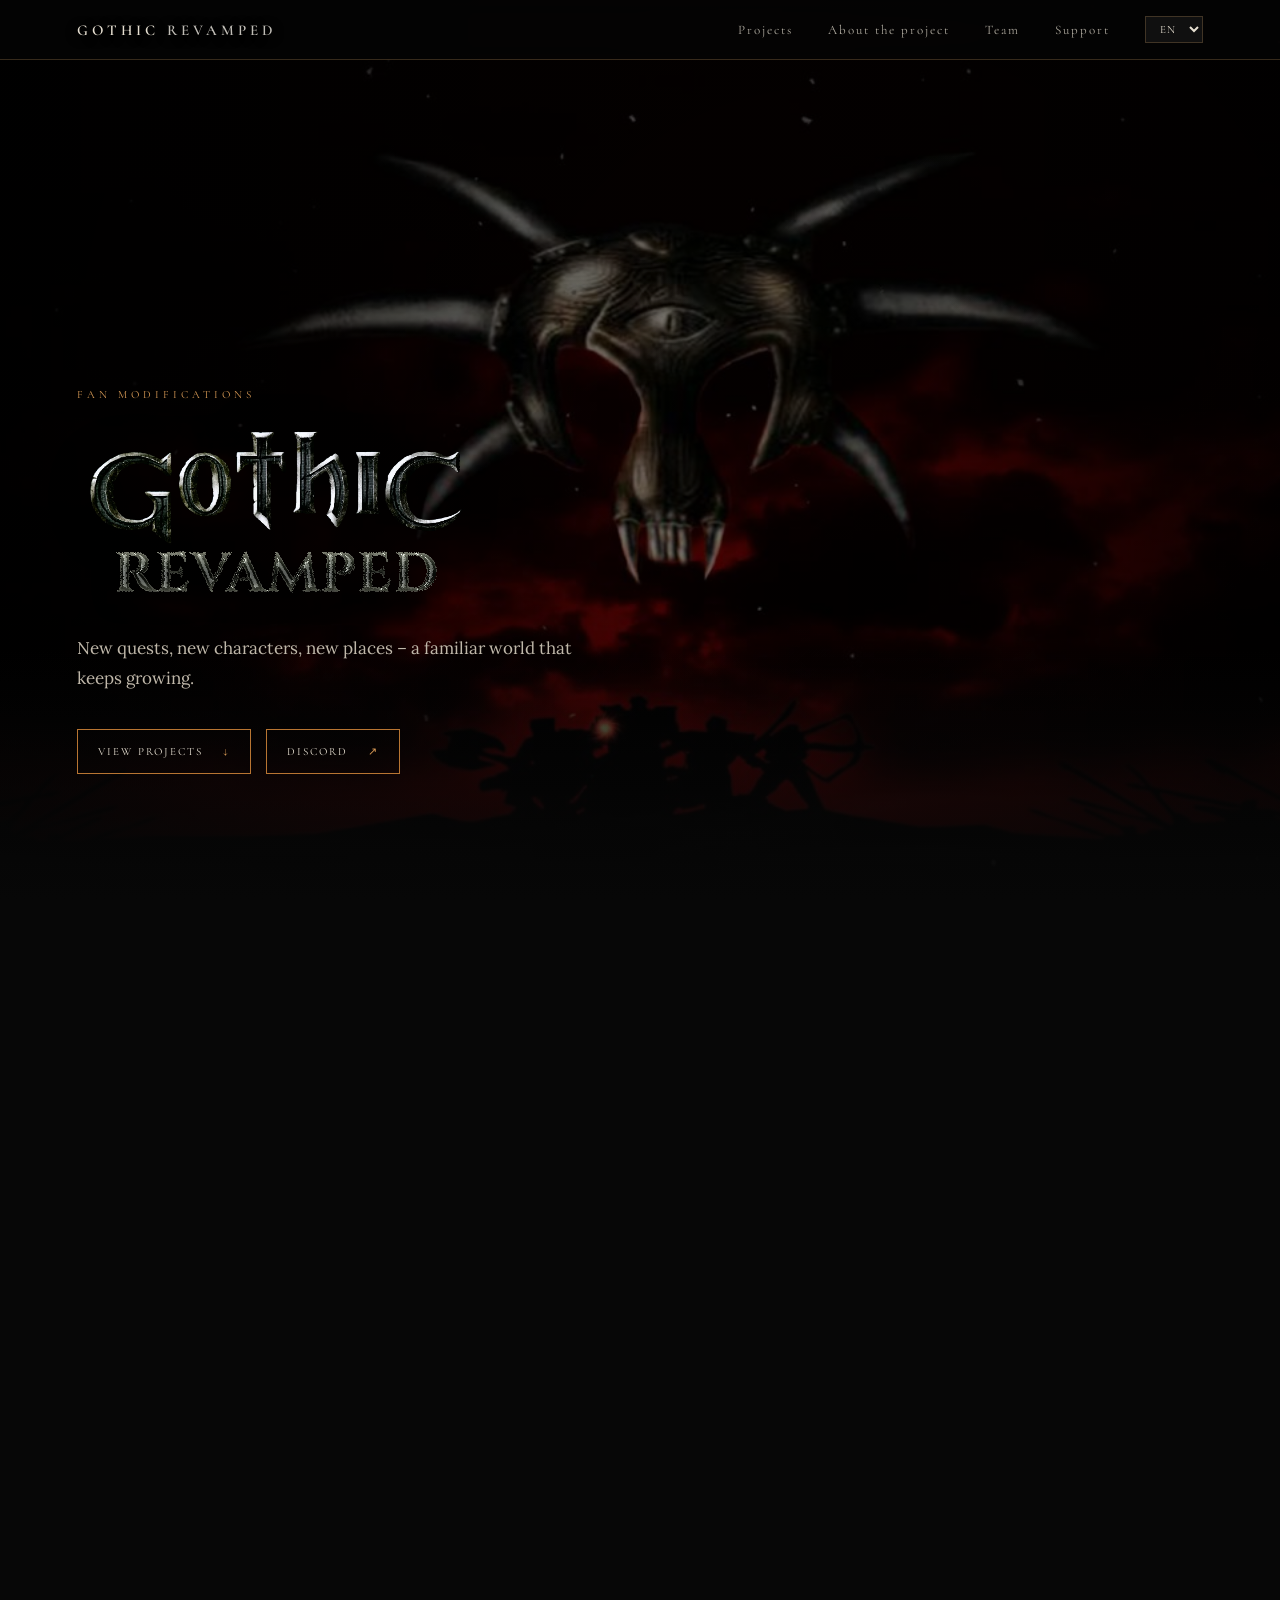
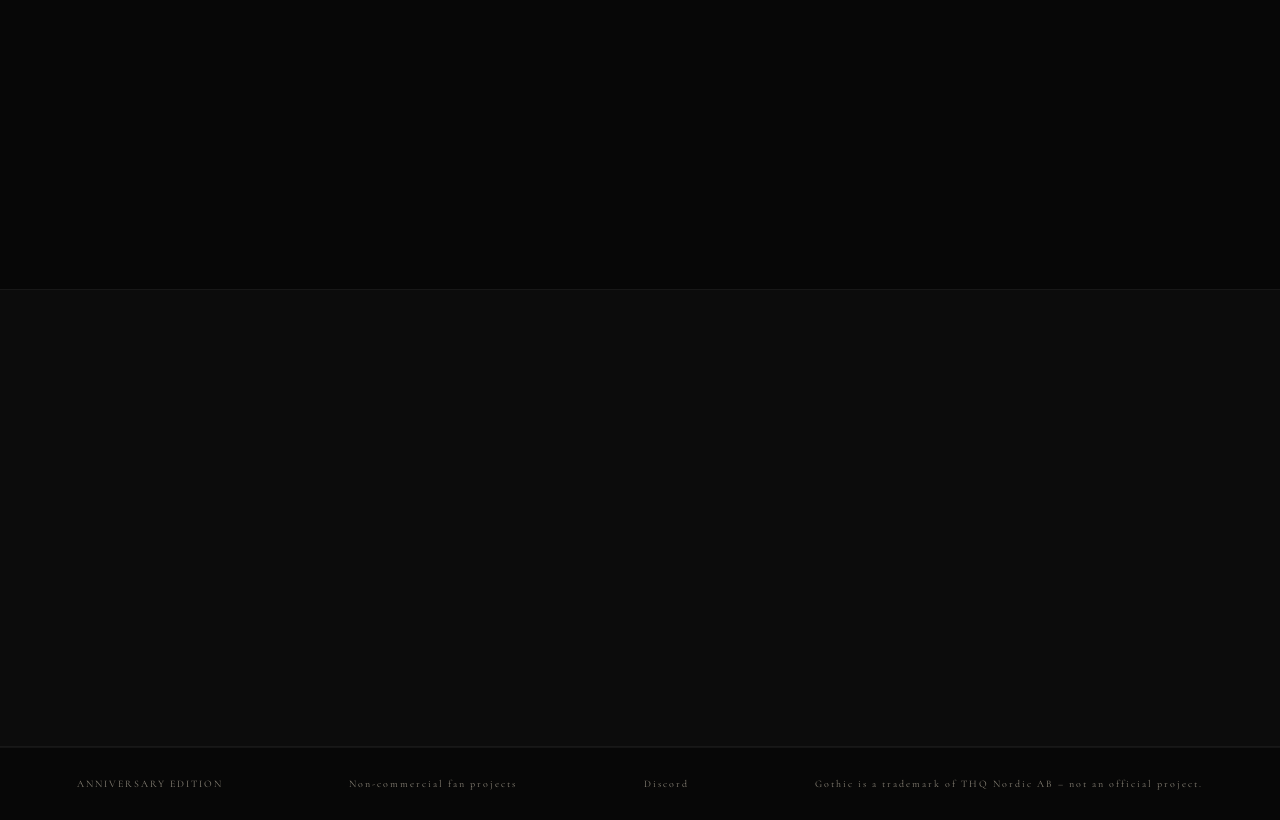
<file: index.html>
<!DOCTYPE html>
<html lang="de">
<head>
  <meta charset="UTF-8">
  <meta name="viewport" content="width=device-width, initial-scale=1.0, viewport-fit=cover">

  <title>Gothic Revamped</title>

  <meta name="description" content="Fan-Modifikationen für die Gothic-Reihe.">
  <meta name="theme-color" content="#070707">

  <meta property="og:title" content="Gothic Revamped – Anniversary Edition">
  <meta property="og:description" content="Nichtkommerzielle Fan-Modifikationen für die Gothic-Reihe.">
  <meta property="og:type" content="website">
  <meta property="og:url" content="https://crygreg.github.io/">
  <meta property="og:image" content="https://crygreg.github.io/images/gothic-logo.png">
  <meta property="og:image:width" content="730">
  <meta property="og:image:height" content="256">
  <meta property="og:locale" content="de_DE">
  <meta property="og:locale:alternate" content="en_US">
  <meta property="og:locale:alternate" content="pl_PL">
  <meta property="og:locale:alternate" content="ru_RU">
  <meta name="twitter:card" content="summary_large_image">

  <script type="application/ld+json">
  {
    "@context": "https://schema.org",
    "@type": "WebSite",
    "name": "Gothic Revamped – Anniversary Edition",
    "url": "https://crygreg.github.io/",
    "inLanguage": ["de", "en", "pl", "ru"]
  }
  </script>

  <link rel="canonical" href="https://crygreg.github.io/">
  <link rel="icon" type="image/png" href="images/favicon.png">
  <link rel="apple-touch-icon" href="images/apple-touch-icon.png">
  <link rel="preload" href="images/g1-wallpaper.webp" as="image" fetchpriority="high">
  <link rel="preload" href="fonts/cormorant-latin.woff2" as="font" type="font/woff2" crossorigin>
  <link rel="preload" href="fonts/cinzel-latin.woff2" as="font" type="font/woff2" crossorigin>
  <link rel="preload" href="fonts/lora-latin.woff2" as="font" type="font/woff2" crossorigin>
  <link rel="stylesheet" href="fonts.css">
  <link rel="stylesheet" href="style.css">
  <script>document.documentElement.classList.add('js');</script>
  <script src="site.js" defer></script>
</head>

<body>

  <a class="skip-link" href="#main" data-i18n="skip">Zum Inhalt springen</a>

  <!-- STARTSEITE -->
  <header class="hero" id="home">

    <div class="hero-overlay"></div>

    <nav class="nav" data-i18n-aria="aria_nav" aria-label="Hauptnavigation">

      <a class="brand" href="#home" data-i18n-aria="aria_home" aria-label="Zur Startseite">GOTHIC <span>REVAMPED</span></a>

      <button class="nav-toggle" type="button" aria-expanded="false" aria-controls="nav-links" data-i18n-aria="aria_menu" aria-label="Menü">
        <span></span>
        <span></span>
        <span></span>
      </button>

      <div class="nav-links" id="nav-links">
        <a href="#projects" data-i18n="nav_projects">Projekte</a>
        <a href="#about" data-i18n="nav_about">Über das Projekt</a>
        <a href="#team" data-i18n="nav_team">Team</a>
        <a href="#support" data-i18n="nav_support">Unterstützen</a>
        <div class="lang-selector">
          <select id="lang-select" data-i18n-aria="aria_lang" aria-label="Sprache wählen">
            <option value="de">DE</option>
            <option value="en">EN</option>
            <option value="pl">PL</option>
            <option value="ru">RU</option>
          </select>
        </div>
      </div>

    </nav>


    <div class="hero-content">

      <p class="eyebrow" data-i18n="hero_kicker">FAN-MODIFIKATIONEN</p>

      <div class="hero-mark">
        <a class="hero-logo" href="index.html">
          <img src="images/gothic-logo.webp" alt="GOTHIC Logo" width="730" height="256" fetchpriority="high">
        </a>

        <h1>
          <span>REVAMPED</span>
        </h1>
      </div>

      <p class="intro" data-i18n="hero_intro">
        Neue Quests, neue Charaktere, neue Orte – eine vertraute Welt, die weiterwächst.
      </p>

      <div class="hero-cta">
        <a class="scroll-button" href="#projects">
          <span data-i18n="view_projects">PROJEKTE ANSEHEN</span>
          <span class="arrow" aria-hidden="true">↓</span>
        </a>
        <a class="scroll-button" href="https://discord.gg/P5TWh8krmc" target="_blank" rel="noopener noreferrer">
          <span>DISCORD</span>
          <span class="arrow" aria-hidden="true">↗</span>
        </a>
      </div>

    </div>

  </header>


  <main id="main">

    <!-- PROJEKTE -->
    <section class="projects-section" id="projects">

      <div class="section-heading" data-reveal>

        <p class="eyebrow" data-i18n="eyebrow_projects">UNSERE</p>

        <h2 data-i18n="projects_title">Mod-Projekte</h2>

        <p data-i18n="projects_intro">
          Um mehr zu erfahren, wähle das gewünschte Projekt aus.
        </p>

      </div>


      <div class="project-grid">


        <!-- GOTHIC I -->
        <article class="project-card gothic1" data-reveal>

          <div class="card-image"></div>

          <div class="card-content">

            <div class="card-logo">
              <img src="images/G1AE-cardlogo.webp" srcset="images/G1AE-cardlogo.webp 400w, images/G1AE-fulllogo.webp 800w" sizes="300px" alt="Gothic I Anniversary Edition" width="400" height="200" loading="lazy">
            </div>

            <p class="card-description" data-i18n="g1_desc">
              Willkommen in der Kolonie, Baby!
            </p>

            <a class="button" href="gothic1.html">
              <span data-i18n="more_info">MEHR ERFAHREN</span>
              <span class="arrow" aria-hidden="true">→</span>
            </a>

          </div>

        </article>


        <!-- GOTHIC II -->
        <article class="project-card gothic2" data-reveal>

          <div class="card-image"></div>

          <div class="card-content">

            <div class="card-logo">
              <img src="images/G2AE-cardlogo.webp" srcset="images/G2AE-cardlogo.webp 400w, images/G2AE-fulllogo.webp 800w" sizes="300px" alt="Gothic II Anniversary Edition" width="400" height="200" loading="lazy">
            </div>

            <p class="card-description" data-i18n="g2_desc">
              Ein einzelner Gefangener hatte das Schicksal von Hunderten geändert ...
            </p>

            <a class="button" href="gothic2.html">
              <span data-i18n="more_info">MEHR ERFAHREN</span>
              <span class="arrow" aria-hidden="true">→</span>
            </a>

          </div>

        </article>


        <!-- GEHEIMES PROJEKT -->
        <article class="project-card secret" data-reveal>

          <div class="card-image"></div>

          <div class="card-content">

            <h3 class="mystery-title" aria-hidden="true">?</h3>

            <h4>
              <span class="question" data-i18n="secret_question">
                Was haben wir denn da?
              </span>
            </h4>

            <p class="card-description" data-i18n="secret_desc">
              Ein geheimes Projekt ist in Arbeit...
            </p>

            <a class="button" href="secret.html">
              <span data-i18n="more_info">MEHR ERFAHREN</span>
              <span class="arrow" aria-hidden="true">→</span>
            </a>

          </div>

        </article>


      </div>

    </section>


    <!-- ÜBER DAS PROJEKT -->
    <section class="about-section" id="about">

      <div class="about-inner" data-reveal>

        <p class="eyebrow" data-i18n="eyebrow_about">
          ÜBER DIE ANNIVERSARY EDITION
        </p>

        <h2 data-i18n="about_title">Was ist das Ziel?</h2>

        <p data-i18n="about_text">
          Die Anniversary Edition ist eine Reihe nichtkommerzieller Fanprojekte,
          die die Gothic-Welt mit neuen Quests, Charakteren, Geschichten und Ideen
          erweitern möchte – ohne den ursprünglichen Charakter der Spiele aus den
          Augen zu verlieren.
        </p>

      </div>

    </section>


    <!-- TEAM -->
    <section class="team-section" id="team">

      <div class="section-heading" data-reveal>

        <p class="eyebrow" data-i18n="eyebrow_team">UNSER</p>

        <h2 data-i18n="team_title">Team</h2>

        <p data-i18n="team_intro">
          Die kreativen Köpfe hinter den Projekten.
        </p>

      </div>

      <div class="team-grid">

        <div class="team-member" data-reveal>
          <div class="member-avatar" data-initials="C" data-discord-id="319521590180184085"></div>
          <h3>Crygreg</h3>
          <p data-i18n="role_crygreg">Projektersteller, Teamleitung & Lead-Dev · Ideen & Design · 3D- & 2D-Additions · Coding</p>
        </div>

        <div class="team-member" data-reveal>
          <div class="member-avatar" data-initials="AA" data-discord-id="1120503192183119923"></div>
          <h3>Alistair Afton</h3>
          <p data-i18n="role_alistair">Ideen & Design · 3D-Art & Animation · 2D-Art · Coding · QA & Testing</p>
        </div>

        <div class="team-member" data-reveal>
          <div class="member-avatar" data-initials="BK" data-discord-id="810877335300472852"></div>
          <h3>Ben Kenoobi</h3>
          <p data-i18n="role_ben">Ideen & Design · 3D- & 2D-Art · QA & Testing</p>
        </div>

        <div class="team-member" data-reveal>
          <div class="member-avatar" data-initials="MW" data-discord-id="413753477110431746"></div>
          <h3>MidgardWarrior</h3>
          <p data-i18n="role_midgard">Ideen & Konzepte · 3D-Artist · QA & Feedback</p>
        </div>

      </div>

      <div class="join-note" data-reveal>
        <p class="eyebrow" data-i18n="eyebrow_join">MITMACHEN</p>
        <h3 data-i18n="join_h">Verstärkung gesucht</h3>
        <p data-i18n-html="join_text">Wir suchen 2D- und 3D-Artists für die Anniversary Edition – Texturen, Concept Art oder Modelle. Interesse? Melde dich auf unserem <a href="https://discord.gg/P5TWh8krmc" target="_blank" rel="noopener noreferrer">Discord</a>.</p>
      </div>

    </section>


    <!-- UNTERSTÜTZEN -->
    <section class="about-section support-section" id="support">

      <div class="about-inner" data-reveal>

        <p class="eyebrow" data-i18n="eyebrow_support">UNTERSTÜTZT UNS</p>

        <h2 data-i18n="support_h">Unterstützen</h2>

        <p data-i18n="support_note">
          Dies sind die persönlichen Seiten von Crygreg und Alistair Afton – freiwillige Wege, die Entwicklung zu unterstützen; das Projekt bleibt nichtkommerziell.
        </p>

        <div class="support-links">
          <a class="button" href="https://patreon.com/Crygreg/" target="_blank" rel="noopener noreferrer">
            <span>PATREON &middot; CRYGREG</span>
            <span class="arrow" aria-hidden="true">↗</span>
          </a>
          <a class="button" href="https://ko-fi.com/crygreg" target="_blank" rel="noopener noreferrer">
            <span>KO-FI &middot; CRYGREG</span>
            <span class="arrow" aria-hidden="true">↗</span>
          </a>
          <a class="button" href="https://ko-fi.com/alistairafton" target="_blank" rel="noopener noreferrer">
            <span>KO-FI &middot; ALISTAIR</span>
            <span class="arrow" aria-hidden="true">↗</span>
          </a>
        </div>

      </div>

    </section>

  </main>


  <footer>

    <div data-i18n="footer1">
      ANNIVERSARY EDITION
    </div>

    <div data-i18n="footer2">
      Nichtkommerzielle Fanprojekte
    </div>

    <div><a href="https://discord.gg/P5TWh8krmc" target="_blank" rel="noopener noreferrer">Discord</a></div>

    <div data-i18n="footer_legal">
      Gothic ist eine Marke von THQ Nordic AB – kein offizielles Projekt.
    </div>

  </footer>

  <noscript>
    <p class="noscript-note">Ohne JavaScript ist nur die deutsche Version verfuegbar.</p>
  </noscript>

  <!-- Metall-Look fuer das REVAMPED-Schriftzeichen: Korn-Textur
       in den Glyphen, Lichtkante (Bevel), verwitterte Kontur -->
  <svg width="0" height="0" style="position:absolute" aria-hidden="true" focusable="false">
    <filter id="gothic-metal" x="-15%" y="-25%" width="130%" height="160%"
            color-interpolation-filters="sRGB">
      <feTurbulence type="fractalNoise" baseFrequency="0.35 1.1" numOctaves="3"
                    seed="11" result="n"/>
      <feColorMatrix in="n" type="matrix" result="texA"
        values="0 0 0 0 .7
                0 0 0 0 .7
                0 0 0 0 .64
                .7 .7 .7 0 0"/>
      <feComposite in="texA" in2="SourceAlpha" operator="in" result="tex"/>
      <feBlend in="SourceGraphic" in2="tex" mode="multiply" result="body"/>
      <feGaussianBlur in="SourceAlpha" stdDeviation="1.3" result="b"/>
      <feSpecularLighting in="b" surfaceScale="4" specularConstant="1.35"
                          specularExponent="30" lighting-color="#eef2f0"
                          result="spec">
        <feDistantLight azimuth="235" elevation="62"/>
      </feSpecularLighting>
      <feComposite in="spec" in2="SourceAlpha" operator="in" result="specIn"/>
      <feComposite in="body" in2="specIn" operator="arithmetic"
                   k2="1" k3=".65" result="lit"/>
      <feTurbulence type="turbulence" baseFrequency="0.9" numOctaves="2"
                    seed="7" result="edge"/>
      <feDisplacementMap in="lit" in2="edge" scale="1.9"/>
    </filter>
  </svg>
</body>
</html>
</file>
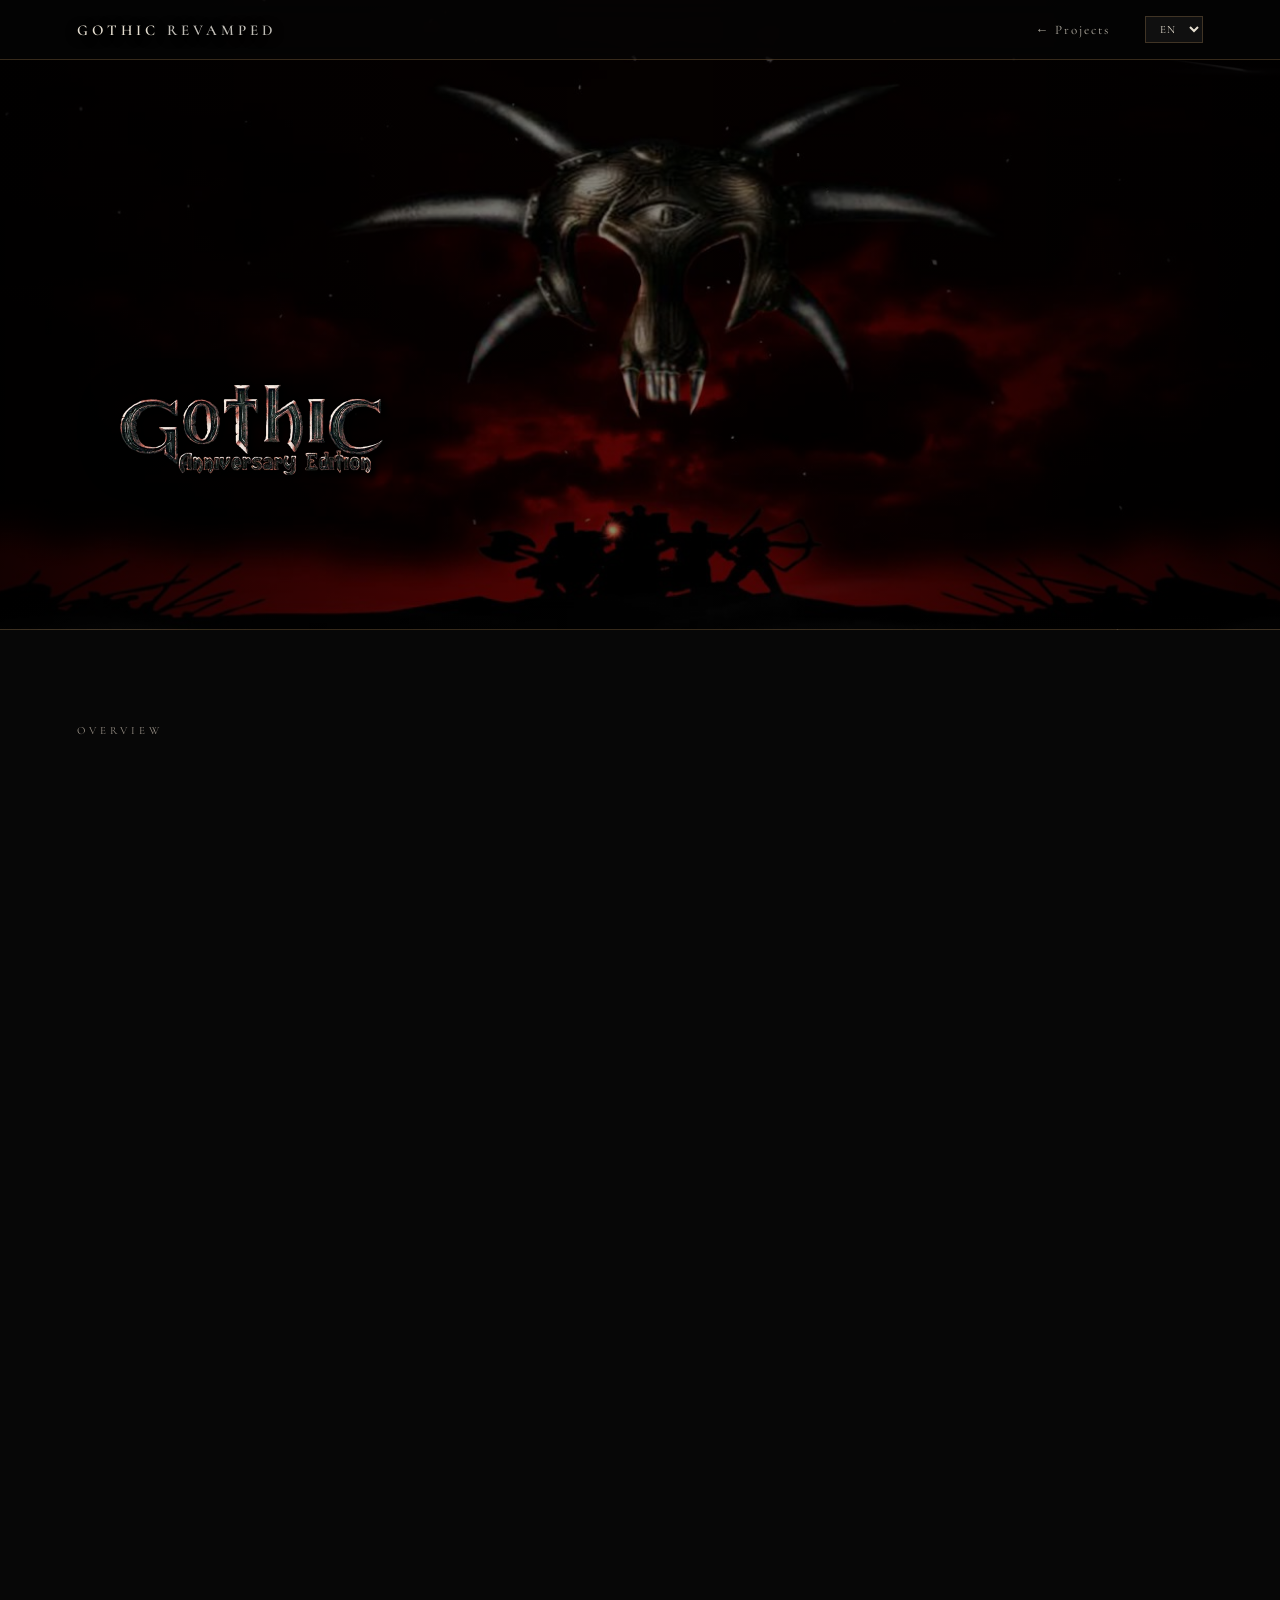
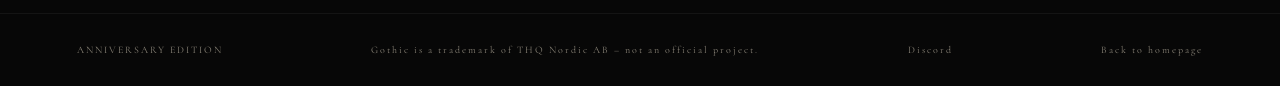
<file: gothic1.html>
<!DOCTYPE html>
<html lang="de">
<head>
  <meta charset="UTF-8">
  <meta name="viewport" content="width=device-width, initial-scale=1.0, viewport-fit=cover">

  <title>Gothic I – Anniversary Edition</title>

  <meta name="description" content="Gothic I – Anniversary Edition: Fan-Erweiterung des ersten Gothic-Abenteuers mit neuen Quests, Charakteren und Geschichten.">
  <meta name="theme-color" content="#070707">

  <meta property="og:title" content="Gothic I – Anniversary Edition">
  <meta property="og:description" content="Fan-Erweiterung des ersten Gothic-Abenteuers.">
  <meta property="og:type" content="website">
  <meta property="og:url" content="https://crygreg.github.io/gothic1.html">
  <meta property="og:image" content="https://crygreg.github.io/images/G1AE-fulllogo.png">
  <meta property="og:image:width" content="800">
  <meta property="og:image:height" content="400">
  <meta property="og:locale" content="de_DE">
  <meta property="og:locale:alternate" content="en_US">
  <meta property="og:locale:alternate" content="pl_PL">
  <meta property="og:locale:alternate" content="ru_RU">
  <meta name="twitter:card" content="summary_large_image">

  <script type="application/ld+json">
  {
    "@context": "https://schema.org",
    "@type": "WebPage",
    "name": "Gothic I – Anniversary Edition",
    "url": "https://crygreg.github.io/gothic1.html",
    "isPartOf": { "@type": "WebSite", "url": "https://crygreg.github.io/" },
    "inLanguage": ["de", "en", "pl", "ru"]
  }
  </script>

  <link rel="canonical" href="https://crygreg.github.io/gothic1.html">
  <link rel="icon" type="image/png" href="images/favicon.png">
  <link rel="apple-touch-icon" href="images/apple-touch-icon.png">
  <link rel="preload" href="fonts/cormorant-latin.woff2" as="font" type="font/woff2" crossorigin>
  <link rel="preload" href="fonts/lora-latin.woff2" as="font" type="font/woff2" crossorigin>
  <link rel="stylesheet" href="fonts.css">
  <link rel="stylesheet" href="style.css">
  <script>document.documentElement.classList.add('js');</script>
  <script src="site.js" defer></script>
</head>

<body>

  <a class="skip-link" href="#main" data-i18n="skip">Zum Inhalt springen</a>

  <nav class="nav" data-i18n-aria="aria_nav" aria-label="Hauptnavigation">

    <a class="brand" href="index.html" data-i18n-aria="aria_home" aria-label="Zur Startseite">GOTHIC <span>REVAMPED</span></a>

    <button class="nav-toggle" type="button" aria-expanded="false" aria-controls="nav-links" data-i18n-aria="aria_menu" aria-label="Menü">
      <span></span>
      <span></span>
      <span></span>
    </button>

    <div class="nav-links" id="nav-links">
      <a href="index.html#projects" data-i18n="nav_back">← Projekte</a>
      <div class="lang-selector">
        <select id="lang-select" data-i18n-aria="aria_lang" aria-label="Sprache wählen">
          <option value="de">DE</option>
          <option value="en">EN</option>
          <option value="pl">PL</option>
          <option value="ru">RU</option>
        </select>
      </div>
    </div>

  </nav>

  <section class="detail-hero detail-g1">
    <div class="detail-content">
      <div class="detail-logo">
        <img src="images/G1AE-fulllogo.webp" alt="Gothic I Anniversary Edition Logo" width="800" height="400">
      </div>
    </div>
  </section>

  <main class="detail-body" id="main">

    <p class="eyebrow" data-i18n="overview">ÜBERSICHT</p>
    <h2 data-i18n="about_mod">Über die Modifikation</h2>
    <p data-i18n="g1_overview">Eine Erweiterung des ersten Gothic-Abenteuers.</p>

    <h2 data-i18n="features">Features</h2>
    <ul class="feature-list">
      <li data-i18n="g1_f1">Neue Quests und Storylines</li>
      <li data-i18n="g1_f2">Verbesserte Grafik und Texturen</li>
      <li data-i18n="g1_f3">Erweiterte Charakterentwicklung</li>
      <li data-i18n="g1_f4">Neue Items und Ausrüstung</li>
    </ul>

    <h2 data-i18n="media">Neuigkeiten</h2>
    <p data-i18n="g1_media_soon">Inhalte folgen – wir arbeiten daran!</p>

    <h2 data-i18n="download_h">Download</h2>
    <p data-i18n="g1_download_note">Gothic I Anniversary Edition befindet sich noch in der Planungsphase – die Entwicklung beginnt nach dem Release von Gothic II AE.</p>
    <a class="button download" href="#" aria-disabled="true" aria-describedby="dl-msg">
      <span data-i18n="download_btn">DOWNLOAD</span>
      <span class="arrow" aria-hidden="true">↓</span>
    </a>
    <p class="download-msg" id="dl-msg" role="status" data-i18n="g1_download_soon" hidden>Der Download ist noch nicht verfügbar.</p>

  </main>

  <footer>
    <div data-i18n="footer1">ANNIVERSARY EDITION</div>
    <div data-i18n="footer_legal">Gothic ist eine Marke von THQ Nordic AB – kein offizielles Projekt.</div>
    <div><a href="https://discord.gg/P5TWh8krmc" target="_blank" rel="noopener noreferrer">Discord</a></div>
    <div><a href="index.html" data-i18n="footer_back">Zurück zur Startseite</a></div>
  </footer>

  <noscript>
    <p class="noscript-note">Ohne JavaScript ist nur die deutsche Version verfuegbar.</p>
  </noscript>
</body>
</html>
</file>
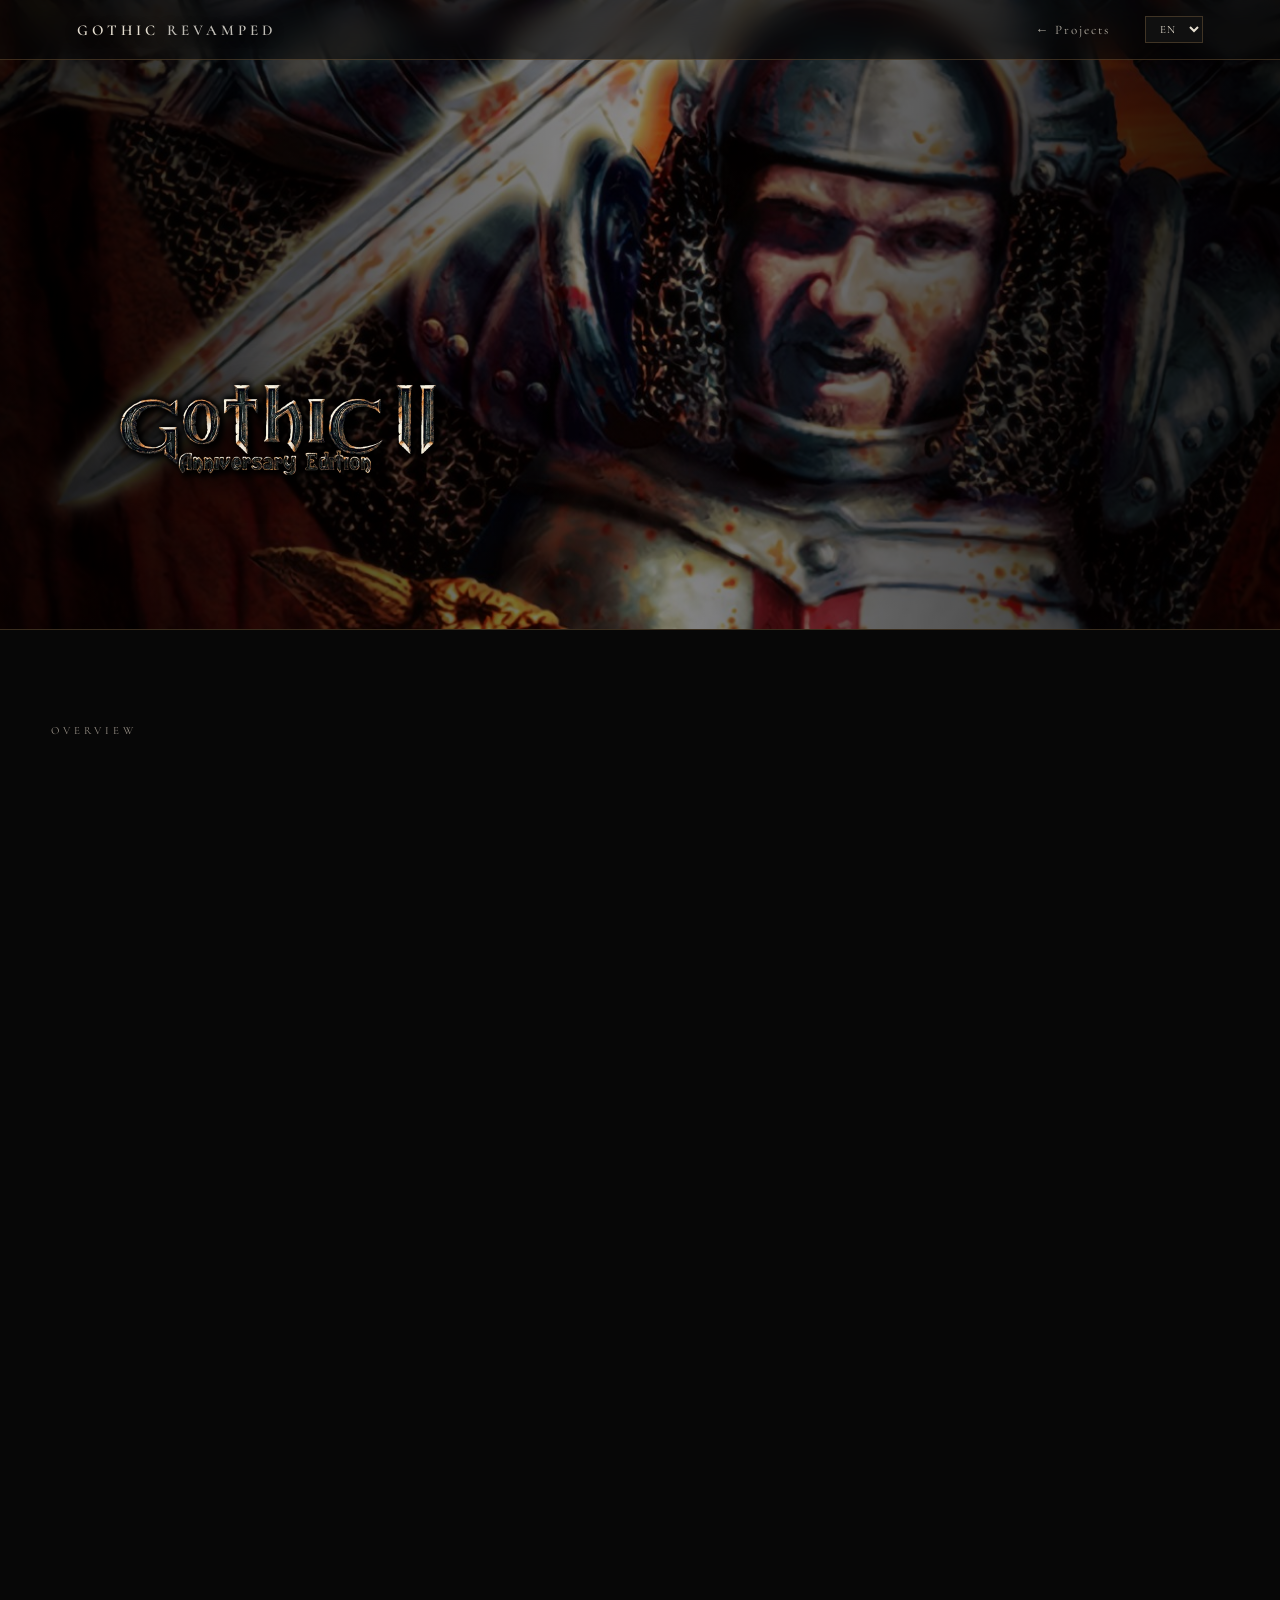
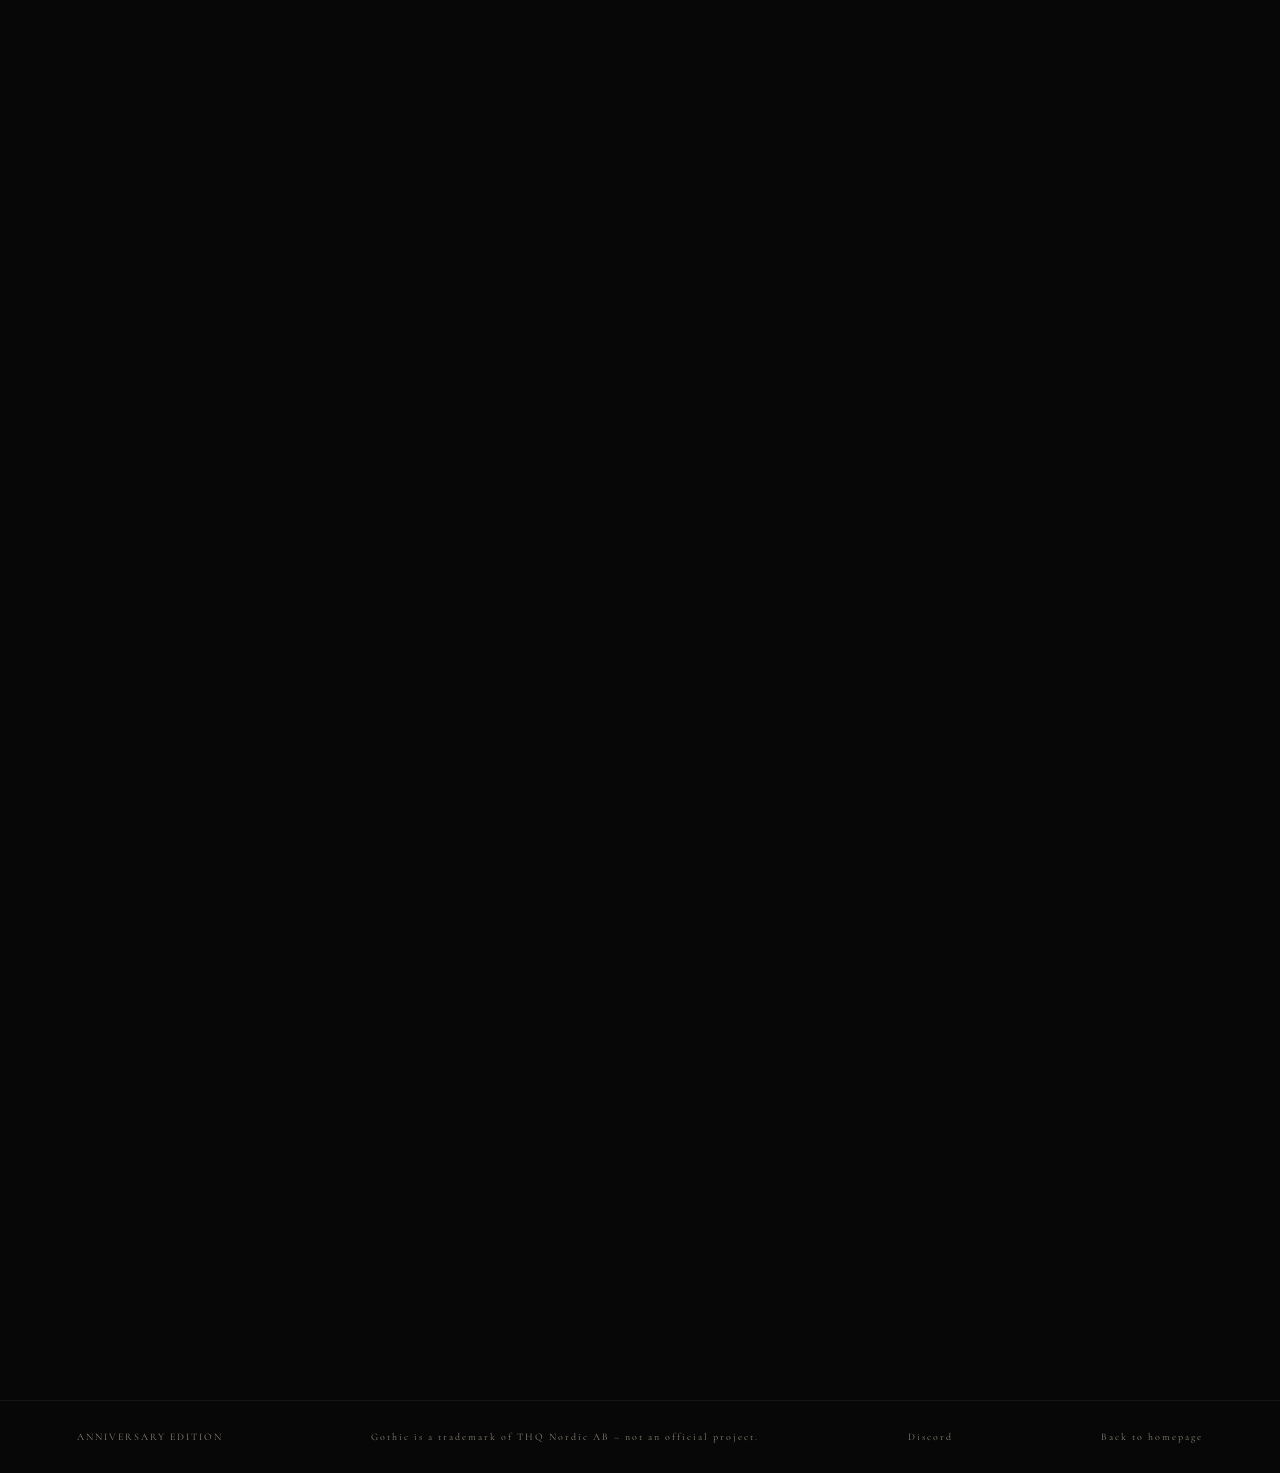
<file: gothic2.html>
<!DOCTYPE html>
<html lang="de">
<head>
  <meta charset="UTF-8">
  <meta name="viewport" content="width=device-width, initial-scale=1.0, viewport-fit=cover">

  <title>Gothic II – Anniversary Edition</title>

  <meta name="description" content="Gothic II – Anniversary Edition: Fan-Erweiterung und Overhaul-Mod zu Die Nacht des Raben – neue Gilden, rund 50 neue Quests, eigener Artstyle und überarbeitete Spielsysteme.">
  <meta name="theme-color" content="#070707">

  <meta property="og:title" content="Gothic II – Anniversary Edition">
  <meta property="og:description" content="Fan-Erweiterung und Overhaul-Mod zu Gothic II: Die Nacht des Raben – neue Quests, Gilden und ein eigener Artstyle.">
  <meta property="og:type" content="website">
  <meta property="og:url" content="https://crygreg.github.io/gothic2.html">
  <meta property="og:image" content="https://crygreg.github.io/images/G2AE-fulllogo.png">
  <meta property="og:image:width" content="800">
  <meta property="og:image:height" content="400">
  <meta property="og:locale" content="de_DE">
  <meta property="og:locale:alternate" content="en_US">
  <meta property="og:locale:alternate" content="pl_PL">
  <meta property="og:locale:alternate" content="ru_RU">
  <meta name="twitter:card" content="summary_large_image">

  <script type="application/ld+json">
  {
    "@context": "https://schema.org",
    "@type": "WebPage",
    "name": "Gothic II – Anniversary Edition",
    "url": "https://crygreg.github.io/gothic2.html",
    "isPartOf": { "@type": "WebSite", "url": "https://crygreg.github.io/" },
    "inLanguage": ["de", "en", "pl", "ru"]
  }
  </script>

  <link rel="canonical" href="https://crygreg.github.io/gothic2.html">
  <link rel="icon" type="image/png" href="images/favicon.png">
  <link rel="apple-touch-icon" href="images/apple-touch-icon.png">
  <link rel="preload" href="fonts/cormorant-latin.woff2" as="font" type="font/woff2" crossorigin>
  <link rel="preload" href="fonts/lora-latin.woff2" as="font" type="font/woff2" crossorigin>
  <link rel="stylesheet" href="fonts.css">
  <link rel="stylesheet" href="style.css">
  <script>document.documentElement.classList.add('js');</script>
  <script src="site.js" defer></script>
</head>

<body>

  <a class="skip-link" href="#main" data-i18n="skip">Zum Inhalt springen</a>

  <nav class="nav" data-i18n-aria="aria_nav" aria-label="Hauptnavigation">

    <a class="brand" href="index.html" data-i18n-aria="aria_home" aria-label="Zur Startseite">GOTHIC <span>REVAMPED</span></a>

    <button class="nav-toggle" type="button" aria-expanded="false" aria-controls="nav-links" data-i18n-aria="aria_menu" aria-label="Menü">
      <span></span>
      <span></span>
      <span></span>
    </button>

    <div class="nav-links" id="nav-links">
      <a href="index.html#projects" data-i18n="nav_back">← Projekte</a>
      <div class="lang-selector">
        <select id="lang-select" data-i18n-aria="aria_lang" aria-label="Sprache wählen">
          <option value="de">DE</option>
          <option value="en">EN</option>
          <option value="pl">PL</option>
          <option value="ru">RU</option>
        </select>
      </div>
    </div>

  </nav>

  <section class="detail-hero detail-g2">
    <div class="detail-content">
      <div class="detail-logo">
        <img src="images/G2AE-fulllogo.webp" alt="Gothic II Anniversary Edition Logo" width="800" height="400">
      </div>
    </div>
  </section>

  <main class="detail-body wide" id="main">

    <p class="eyebrow" data-i18n="overview">ÜBERSICHT</p>
    <h2 data-i18n="about_mod">Über die Modifikation</h2>
    <p data-i18n="g2_overview">Die Anniversary Edition ist eine umfangreiche Fan-Erweiterung und Overhaul-Mod für Gothic II: Die Nacht des Raben. Sie erweitert und überarbeitet die Hauptgeschichte ebenso wie alte und neue Nebenhandlungen, führt neue Gilden und Wege ein, vergrößert die Welt um neue Areale und Bewohner – und verleiht dem Spiel einen eigenen Artstyle, der auf Gothic I, der Gothic-I-Alpha, dem Gothic Sequel, der Gothic-II-Alpha und sogar in Teilen Gothic 3 aufbaut. Auch nach der Veröffentlichung sind weitere Updates geplant, die die Geschichte ausbauen und die Welt weiter überarbeiten.</p>

    <h2 data-i18n="features">Features</h2>
    <h3 data-i18n="g2_cat_story">Geschichte &amp; Welt</h3>
    <ul class="feature-list">
      <li data-i18n="g2_s1">Erweiterte und teilweise sanft überarbeitete Hauptgeschichte (4 neue Quests) – plus rund 50 neue Nebenquests, viele davon an die Fraktionswahl gebunden</li>
      <li data-i18n="g2_s2">Fraktionsentscheidungen bringen neue Möglichkeiten und bleibende Konsequenzen mit sich</li>
      <li data-i18n="g2_s3">Mehrere alternative Wege und Lösungen in zahlreichen Originalquests</li>
      <li data-i18n="g2_s4">Gildenloser Pfad sowie drei neue Untergilden: Wassermagier, Dämonenjäger und Königliche Garde</li>
      <li data-i18n="g2_s5">Logisch erweiterte Welt – bevölkert von unzähligen neuen NPCs</li>
      <li data-i18n="g2_s6">Überarbeitete Dialoge, Interaktionen und NPC-Routinen für eine reaktivere Welt</li>
      <li data-i18n="g2_s7">Versteckte Orte, die ihren Namen verdienen – EP fürs Auffinden</li>
      <li data-i18n="g2_s8">Weitere Updates nach dem Release, die die Geschichte erweitern und die Welt weiter überarbeiten</li>
    </ul>
    <h3 data-i18n="g2_cat_game">Gameplay</h3>
    <ul class="feature-list">
      <li data-i18n="g2_g1">Vier wählbare Schwierigkeitsgrade – keine Bullet-Sponges, dafür tiefere Änderungen am Spielerlebnis</li>
      <li data-i18n="g2_g2">Neue Schadensberechnung: eine Mischung aus Gothic I und Gothic II – plus ein paar geheime Mechaniken</li>
      <li data-i18n="g2_g3">Überarbeitete Bosskämpfe und neue Balance – stellenweise „tiefer“ oder schwerer als das Original, an anderen Stellen etwas einfacher</li>
      <li data-i18n="g2_g4">KI-Überarbeitungen: NPCs reagieren auf den Status des Helden (und anderer NPCs), können Verbrechen ignorieren oder fliehen; Opfer und Zeugen kommentieren beglichene Strafen und grüßen je nach Status und Freundschaft</li>
      <li data-i18n="g2_g5">Ausdauer und Sprinten (mit kaum Auswirkungen aufs Kampfsystem) sowie Stab- und Schildkampf</li>
      <li data-i18n="g2_g6">Todesmeldungen – kapitelabhängig und -unabhängig</li>
    </ul>
    <h3 data-i18n="g2_cat_gear">Charakter &amp; Ausrüstung</h3>
    <ul class="feature-list">
      <li data-i18n="g2_e1">Neu geordnetes Statusmenü mit Seitenwechsel</li>
      <li data-i18n="g2_e2">LP-Kosten beim Lernen steigen mit dem bereits Trainierten – unabhängig von den Charakterwerten</li>
      <li data-i18n="g2_e3">Erweiterte und neue Handwerke – bekannt aus dem Gothic Sequel</li>
      <li data-i18n="g2_e4">Viele neue Waffen – darunter aus Gothic I bekannte</li>
      <li data-i18n="g2_e5">Neue Rüstungen für Gildenlose und Gilden – fehlende Ränge ergänzt, bestehende Progression erweitert</li>
    </ul>
    <h3 data-i18n="g2_cat_gfx">Optik &amp; Feinschliff</h3>
    <ul class="feature-list">
      <li data-i18n="g2_v1">Neuer Artstyle aus Elementen von Gothic I, der Gothic-I-Alpha, dem Gothic Sequel und der Gothic-II-Alpha – ermöglicht durch unzählige neue und eigens erstellte Assets</li>
      <li data-i18n="g2_v2">Neue, überarbeitete Benutzeroberfläche</li>
      <li data-i18n="g2_v3">Unzählige Modell-Überarbeitungen, -Variationen und -Korrekturen (UV-Mapping, Verzerrungen, fehlende Vertices)</li>
      <li data-i18n="g2_v4">Unzählige Bugfixes und kosmetische Verbesserungen – im Ernst</li>
    </ul>

    <h2 data-i18n="media">Neuigkeiten</h2>
    <div class="media-list">

      <details class="media-entry media-post">
        <summary>
          <span class="media-date" data-i18n="g2_m1_date">24.08.2026</span>
          <span class="media-body">
            <span class="media-type"><span data-i18n="media_short">YouTube-Short</span> · <span data-i18n="g2_post_author">Crygreg</span></span>
            <span class="media-title" data-i18n="g2_m1_title">Bigfarm-Vergleich</span>
          </span>
          <span class="arrow" aria-hidden="true">&#8595;</span>
        </summary>
        <div class="media-post-body">
          <p data-i18n="g2_m1_post">Die YouTube-Version des neuesten Bigfarm-Showcases!</p>
          <a class="media-video media-video-short" data-cap="g2_m1_post" href="https://youtube.com/shorts/y3qSqLQ2mLc" data-embed="https://www.youtube-nocookie.com/embed/y3qSqLQ2mLc?autoplay=1" target="_blank" rel="noopener noreferrer">
            <img data-i18n-alt="g2_m1_title" src="images/yt/y3qSqLQ2mLc.jpg" alt="Bigfarm Comparison" width="1080" height="1350" loading="lazy" decoding="async">
            <span class="media-video-play" aria-hidden="true"></span>
          </a>
          <p class="media-outlink"><a href="https://youtube.com/shorts/y3qSqLQ2mLc" target="_blank" rel="noopener noreferrer" data-i18n="media_open">Auf YouTube öffnen</a></p>
        </div>
      </details>

      <details class="media-entry media-post">
        <summary>
          <span class="media-date" data-i18n="g2_m15_date">23.08.2026</span>
          <span class="media-body">
            <span class="media-type"><span data-i18n="media_post">Entwicklungsupdate</span> · <span data-i18n="g2_post_author">Crygreg</span></span>
            <span class="media-title" data-i18n="g2_m15_title">Neuer Short – Patreon-Vorschau</span>
          </span>
          <span class="arrow" aria-hidden="true">&#8595;</span>
        </summary>
        <div class="media-post-body">
          <p data-i18n="g2_m15_post">Ein neuer Short ist für Patreon-Mitglieder fertig und wird später heute oder morgen auch auf YouTube hochgeladen:</p>
          <p class="media-outlink"><a href="https://www.patreon.com/Crygreg/posts/preview-gothic-167477826" target="_blank" rel="noopener noreferrer" data-i18n="media_open_pat">Auf Patreon ansehen</a></p>
        </div>
      </details>

      <details class="media-entry media-post">
        <summary>
          <span class="media-date" data-i18n="g2_m2_date">09.08.2026</span>
          <span class="media-body">
            <span class="media-type"><span data-i18n="media_short">YouTube-Short</span> · <span data-i18n="g2_post_author">Crygreg</span></span>
            <span class="media-title" data-i18n="g2_m2_title">Lobarts Farm: Original vs. Neu</span>
          </span>
          <span class="arrow" aria-hidden="true">&#8595;</span>
        </summary>
        <div class="media-post-body">
          <p data-i18n="g2_m2_post">Fühlte mich süß, hab den ersten Vergleichs-Short gedroppt 💅 👀</p>
          <a class="media-video media-video-short" data-cap="g2_m2_post" href="https://youtube.com/shorts/v6CLVYg0ADg" data-embed="https://www.youtube-nocookie.com/embed/v6CLVYg0ADg?autoplay=1" target="_blank" rel="noopener noreferrer">
            <img data-i18n-alt="g2_m2_title" src="images/yt/v6CLVYg0ADg.jpg" alt="Lobart's Farm Original vs New" width="1080" height="1350" loading="lazy" decoding="async">
            <span class="media-video-play" aria-hidden="true"></span>
          </a>
          <p class="media-outlink"><a href="https://youtube.com/shorts/v6CLVYg0ADg" target="_blank" rel="noopener noreferrer" data-i18n="media_open">Auf YouTube öffnen</a></p>
        </div>
      </details>

      <details class="media-entry media-post">
        <summary>
          <span class="media-date" data-i18n="g2_m3_date">30.07.2026</span>
          <span class="media-body">
            <span class="media-type"><span data-i18n="media_post">Entwicklungsupdate</span> + <span data-i18n="media_screenshots">Screenshots</span> · <span data-i18n="g2_post_author">Crygreg</span></span>
            <span class="media-title" data-i18n="g2_m3_title">Lobarts Farm & Patreon</span>
          </span>
          <span class="arrow" aria-hidden="true">&#8595;</span>
        </summary>
        <div class="media-post-body">
          <div data-i18n-html="g2_m3_post">
        <p>Die erste Release-Version von Lobarts Farm wird finalisiert. Dazu experimentieren wir mit neuer Vegetation – wie immer W.I.P.: Die Farben des Grases können sich noch leicht ändern.</p>
        <p>Als Inspiration diente <a href="images/artwork-martin-nawaz.webp" target="_blank" rel="noopener noreferrer">dieses fantastische Artwork</a> – mir gefallen besonders das Licht und die Atmosphäre (Credits gehen an Martin Nawaz!).</p>
        <p>Wie kürzlich angekündigt bin ich der Empfehlung gefolgt und habe einen <a href="https://patreon.com/Crygreg/" target="_blank" rel="noopener noreferrer">Patreon</a> eröffnet, auf dem ich ausführlichere Entwicklungs-Updates teile, Umfragen erstelle und Meinungen einhole – oder unterstützt uns über <a href="https://ko-fi.com/crygreg" target="_blank" rel="noopener noreferrer">Ko-Fi</a>!</p>
        <p>Hinweis: Es gibt KEINE weiteren Vorteile dabei. Das Projekt soll nichtkommerziell bleiben – keine „exklusiven“ Pre-Release-Builds o. Ä. Patreon und Ko-Fi sind schlicht Wege, dieses und zukünftige Projekte zu unterstützen; fast alles Geld (und mein eigenes) fließt ohnehin in die Mod. Jede Unterstützung – finanziell oder nicht – wird sehr geschätzt!</p>
        <p>Wir arbeiten weiter an der ersten spielbaren Version – hoffentlich noch dieses Jahr, wenn es klappt.</p>
          </div>
          <div class="media-gallery" id="screenshots">
      <a data-cap="g2_m3_cap" href="images/G2AE/full/30-07-2026-1.webp" target="_blank" rel="noopener"><img src="images/G2AE/mid/30-07-2026-1.webp" srcset="images/G2AE/thumbs/30-07-2026-1.webp 800w, images/G2AE/mid/30-07-2026-1.webp 1600w, images/G2AE/full/30-07-2026-1.webp 2557w" sizes="(max-width: 900px) calc(100vw - 40px), (max-width: 1240px) calc((100vw - 78px) / 3), 375px" alt="Feldweg am Rand von Lobarts Farm" width="2557" height="1291" loading="lazy" decoding="async"></a>
      <a data-cap="g2_m3_cap" href="images/G2AE/full/30-07-2026-2.webp" target="_blank" rel="noopener"><img src="images/G2AE/mid/30-07-2026-2.webp" srcset="images/G2AE/thumbs/30-07-2026-2.webp 800w, images/G2AE/mid/30-07-2026-2.webp 1600w, images/G2AE/full/30-07-2026-2.webp 2556w" sizes="(max-width: 900px) calc(100vw - 40px), (max-width: 1240px) calc((100vw - 78px) / 3), 375px" alt="Weg mit Holzzaun und Birke" width="2556" height="1291" loading="lazy" decoding="async"></a>
      <a data-cap="g2_m3_cap" href="images/G2AE/full/30-07-2026-3.webp" target="_blank" rel="noopener"><img src="images/G2AE/mid/30-07-2026-3.webp" srcset="images/G2AE/thumbs/30-07-2026-3.webp 800w, images/G2AE/mid/30-07-2026-3.webp 1600w, images/G2AE/full/30-07-2026-3.webp 2556w" sizes="(max-width: 900px) calc(100vw - 40px), (max-width: 1240px) calc((100vw - 78px) / 3), 375px" alt="Baumbestandener Weg zur Farm" width="2556" height="1296" loading="lazy" decoding="async"></a>
      <a data-cap="g2_m3_cap" href="images/G2AE/full/30-07-2026-4.webp" target="_blank" rel="noopener"><img src="images/G2AE/mid/30-07-2026-4.webp" srcset="images/G2AE/thumbs/30-07-2026-4.webp 800w, images/G2AE/mid/30-07-2026-4.webp 1600w, images/G2AE/full/30-07-2026-4.webp 2556w" sizes="(max-width: 900px) calc(100vw - 40px), (max-width: 1240px) calc((100vw - 78px) / 3), 375px" alt="Fachwerkhäuser von Lobarts Farm" width="2556" height="1292" loading="lazy" decoding="async"></a>
      <a data-cap="g2_m3_cap" href="images/G2AE/full/30-07-2026-5.webp" target="_blank" rel="noopener"><img src="images/G2AE/mid/30-07-2026-5.webp" srcset="images/G2AE/thumbs/30-07-2026-5.webp 800w, images/G2AE/mid/30-07-2026-5.webp 1600w, images/G2AE/full/30-07-2026-5.webp 2557w" sizes="(max-width: 900px) calc(100vw - 40px), (max-width: 1240px) calc((100vw - 78px) / 3), 375px" alt="Bauernhäuser mit erleuchtetem Fenster" width="2557" height="1292" loading="lazy" decoding="async"></a>
      <a data-cap="g2_m3_cap" href="images/G2AE/full/30-07-2026-6.webp" target="_blank" rel="noopener"><img src="images/G2AE/mid/30-07-2026-6.webp" srcset="images/G2AE/thumbs/30-07-2026-6.webp 800w, images/G2AE/mid/30-07-2026-6.webp 1600w, images/G2AE/full/30-07-2026-6.webp 2557w" sizes="(max-width: 900px) calc(100vw - 40px), (max-width: 1240px) calc((100vw - 78px) / 3), 375px" alt="Feldweg durch Wiesen mit Birke" width="2557" height="1292" loading="lazy" decoding="async"></a>
      <a data-cap="g2_m3_cap" href="images/G2AE/full/30-07-2026-7.webp" target="_blank" rel="noopener"><img src="images/G2AE/mid/30-07-2026-7.webp" srcset="images/G2AE/thumbs/30-07-2026-7.webp 800w, images/G2AE/mid/30-07-2026-7.webp 1600w, images/G2AE/full/30-07-2026-7.webp 2556w" sizes="(max-width: 900px) calc(100vw - 40px), (max-width: 1240px) calc((100vw - 78px) / 3), 375px" alt="Weg mit Holzzaun am Waldrand" width="2556" height="1293" loading="lazy" decoding="async"></a>
      <a data-cap="g2_m3_cap" href="images/G2AE/full/30-07-2026-8.webp" target="_blank" rel="noopener"><img src="images/G2AE/mid/30-07-2026-8.webp" srcset="images/G2AE/thumbs/30-07-2026-8.webp 800w, images/G2AE/mid/30-07-2026-8.webp 1600w, images/G2AE/full/30-07-2026-8.webp 2555w" sizes="(max-width: 900px) calc(100vw - 40px), (max-width: 1240px) calc((100vw - 78px) / 3), 375px" alt="Dunkler Waldweg bei der Farm" width="2555" height="1290" loading="lazy" decoding="async"></a>
      <a data-cap="g2_m3_cap" href="images/G2AE/full/30-07-2026-9.webp" target="_blank" rel="noopener"><img src="images/G2AE/mid/30-07-2026-9.webp" srcset="images/G2AE/thumbs/30-07-2026-9.webp 800w, images/G2AE/mid/30-07-2026-9.webp 1600w, images/G2AE/full/30-07-2026-9.webp 2555w" sizes="(max-width: 900px) calc(100vw - 40px), (max-width: 1240px) calc((100vw - 78px) / 3), 375px" alt="Waldweg mit Birken" width="2555" height="1301" loading="lazy" decoding="async"></a>
      <a data-cap="g2_m3_cap" href="images/G2AE/full/30-07-2026-10.webp" target="_blank" rel="noopener"><img src="images/G2AE/mid/30-07-2026-10.webp" srcset="images/G2AE/thumbs/30-07-2026-10.webp 800w, images/G2AE/mid/30-07-2026-10.webp 1600w, images/G2AE/full/30-07-2026-10.webp 2555w" sizes="(max-width: 900px) calc(100vw - 40px), (max-width: 1240px) calc((100vw - 78px) / 3), 375px" alt="Waldweg bei Lobarts Farm" width="2555" height="1301" loading="lazy" decoding="async"></a>
      <a data-cap="g2_m3_cap" href="images/G2AE/full/30-07-2026-11.webp" target="_blank" rel="noopener"><img src="images/G2AE/mid/30-07-2026-11.webp" srcset="images/G2AE/thumbs/30-07-2026-11.webp 800w, images/G2AE/mid/30-07-2026-11.webp 1600w, images/G2AE/full/30-07-2026-11.webp 2556w" sizes="(max-width: 900px) calc(100vw - 40px), (max-width: 1240px) calc((100vw - 78px) / 3), 375px" alt="Waldlichtung mit Bäumen" width="2556" height="1291" loading="lazy" decoding="async"></a>
          </div>
        </div>
      </details>

      <details class="media-entry media-post">
        <summary>
          <span class="media-date" data-i18n="g2_m16_date">21.07.2026</span>
          <span class="media-body">
            <span class="media-type"><span data-i18n="media_post">Entwicklungsupdate</span> · <span data-i18n="g2_post_author">Crygreg</span></span>
            <span class="media-title" data-i18n="g2_m16_title">Patreon gestartet</span>
          </span>
          <span class="arrow" aria-hidden="true">&#8595;</span>
        </summary>
        <div class="media-post-body">
          <div data-i18n-html="g2_m16_post">
        <p>Ich habe auf Anraten hin ein Patreon für Supporter eingerichtet – vor allem wegen der anfallenden Kosten, falls das jemand unterstützen möchte. Ich werde versuchen, regelmäßig zu posten und (exklusive) Updates zu machen.</p>
        <p>Das Ganze wird KEINE Paywall sein, hinter der ich irgendetwas „Handfestes“ verstecke oder den Leuten frühen Zugang o. Ä. gewähre – es ist für die, die gerne mehr Originalstimmen und andere Dinge unterstützen möchten und unter Umständen Stimmrecht haben wollen. :)</p>
        <p>Seht es euch selbst an!</p>
          </div>
          <p class="media-outlink"><a href="https://patreon.com/Crygreg" target="_blank" rel="noopener noreferrer" data-i18n="media_open_pat">Auf Patreon ansehen</a></p>
        </div>
      </details>

      <details class="media-entry media-post">
        <summary>
          <span class="media-date" data-i18n="g2_m4_date">20.06.2026</span>
          <span class="media-body">
            <span class="media-type"><span data-i18n="media_screenshot">Screenshot</span> · <span data-i18n="g2_post_author">Crygreg</span></span>
            <span class="media-title" data-i18n="g2_m4_title">Am Flüchtlingslager</span>
          </span>
          <span class="arrow" aria-hidden="true">&#8595;</span>
        </summary>
        <div class="media-post-body">
          <div data-i18n-html="g2_m4_post">
        <p>„Du siehst aus wie ein Flüchtling. Alle Flüchtlinge wollen in die Stadt …“</p>
          </div>
          <a class="media-post-image" data-cap="g2_m4_post" href="images/G2AE/full/20-06-2026.webp" target="_blank" rel="noopener">
            <img src="images/G2AE/mid/20-06-2026.webp" srcset="images/G2AE/thumbs/20-06-2026.webp 800w, images/G2AE/mid/20-06-2026.webp 1600w, images/G2AE/full/20-06-2026.webp 1911w" sizes="(max-width: 1240px) calc(100vw - 48px), 1140px" alt="Wache am Flüchtlingslager bei Nacht" width="1911" height="950" loading="lazy" decoding="async">
          </a>
        </div>
      </details>

      <details class="media-entry media-post">
        <summary>
          <span class="media-date" data-i18n="g2_m5_date">03.06.2026</span>
          <span class="media-body">
            <span class="media-type"><span data-i18n="media_screenshot">Screenshot</span> · <span data-i18n="g2_post_author">Crygreg</span></span>
            <span class="media-title" data-i18n="g2_m5_title">Rast am Wegesrand</span>
          </span>
          <span class="arrow" aria-hidden="true">&#8595;</span>
        </summary>
        <div class="media-post-body">
          <div data-i18n-html="g2_m5_post"><p>Ein wenig am Wegesrand relaxen …</p></div>
          <a class="media-post-image" data-cap="g2_m5_post" href="images/G2AE/full/03-06-2026.webp" target="_blank" rel="noopener">
            <img src="images/G2AE/mid/03-06-2026.webp" srcset="images/G2AE/thumbs/03-06-2026.webp 800w, images/G2AE/mid/03-06-2026.webp 1600w, images/G2AE/full/03-06-2026.webp 1920w" sizes="(max-width: 1240px) calc(100vw - 48px), 1140px" alt="Reisende rasten am Lagerfeuer am Wegesrand" width="1920" height="1080" loading="lazy" decoding="async">
          </a>
        </div>
      </details>

      <details class="media-entry media-post">
        <summary>
          <span class="media-date" data-i18n="g2_m6_date">29.04.2026</span>
          <span class="media-body">
            <span class="media-type"><span data-i18n="media_post">Entwicklungsupdate</span> + <span data-i18n="media_screenshots">Screenshots</span> · <span data-i18n="g2_post_author">Crygreg</span></span>
            <span class="media-title" data-i18n="g2_m6_title">Vobbing-Feinschliff</span>
          </span>
          <span class="arrow" aria-hidden="true">&#8595;</span>
        </summary>
        <div class="media-post-body">
          <div data-i18n-html="g2_m6_post"><p>Ein weiterer Tag, ein weiteres Update zur laufenden Feinabstimmung des Vobbings der Spielwelt. Alles wie immer W.I.P.</p><p>Riesiger Dank geht an Snowfox für die zusätzlichen, fantastischen Beiträge in Sachen Spacering und Ideen!</p></div>
          <div class="media-gallery">
      <a data-cap="g2_m6_post" href="images/G2AE/full/29-04-2026-1.webp" target="_blank" rel="noopener"><img src="images/G2AE/mid/29-04-2026-1.webp" srcset="images/G2AE/thumbs/29-04-2026-1.webp 800w, images/G2AE/mid/29-04-2026-1.webp 1600w, images/G2AE/full/29-04-2026-1.webp 2557w" sizes="(max-width: 900px) calc(100vw - 40px), (max-width: 1240px) calc((100vw - 78px) / 3), 375px" alt="Tempelruine an einem Laternenweg in der Dämmerung" width="2557" height="1290" loading="lazy" decoding="async"></a>
      <a data-cap="g2_m6_post" href="images/G2AE/full/29-04-2026-2.webp" target="_blank" rel="noopener"><img src="images/G2AE/mid/29-04-2026-2.webp" srcset="images/G2AE/thumbs/29-04-2026-2.webp 800w, images/G2AE/mid/29-04-2026-2.webp 1600w, images/G2AE/full/29-04-2026-2.webp 2557w" sizes="(max-width: 900px) calc(100vw - 40px), (max-width: 1240px) calc((100vw - 78px) / 3), 375px" alt="Blick auf ein beleuchtetes Haus am Hang bei Dämmerung" width="2557" height="1293" loading="lazy" decoding="async"></a>
      <a data-cap="g2_m6_post" href="images/G2AE/full/29-04-2026-3.webp" target="_blank" rel="noopener"><img src="images/G2AE/mid/29-04-2026-3.webp" srcset="images/G2AE/thumbs/29-04-2026-3.webp 800w, images/G2AE/mid/29-04-2026-3.webp 1600w, images/G2AE/full/29-04-2026-3.webp 2556w" sizes="(max-width: 900px) calc(100vw - 40px), (max-width: 1240px) calc((100vw - 78px) / 3), 375px" alt="Waldweg mit Pilzen an einer Felswand bei Dämmerung" width="2556" height="1294" loading="lazy" decoding="async"></a>
      <a data-cap="g2_m6_post" href="images/G2AE/full/29-04-2026-4.webp" target="_blank" rel="noopener"><img src="images/G2AE/mid/29-04-2026-4.webp" srcset="images/G2AE/thumbs/29-04-2026-4.webp 800w, images/G2AE/mid/29-04-2026-4.webp 1600w, images/G2AE/full/29-04-2026-4.webp 2559w" sizes="(max-width: 900px) calc(100vw - 40px), (max-width: 1240px) calc((100vw - 78px) / 3), 375px" alt="Impression der Spielwelt bei Dämmerung" width="2559" height="1295" loading="lazy" decoding="async"></a>
      <a data-cap="g2_m6_post" href="images/G2AE/full/29-04-2026-5.webp" target="_blank" rel="noopener"><img src="images/G2AE/mid/29-04-2026-5.webp" srcset="images/G2AE/thumbs/29-04-2026-5.webp 800w, images/G2AE/mid/29-04-2026-5.webp 1600w, images/G2AE/full/29-04-2026-5.webp 2556w" sizes="(max-width: 900px) calc(100vw - 40px), (max-width: 1240px) calc((100vw - 78px) / 3), 375px" alt="Waldweg mit Baumstumpf und Pilzen" width="2556" height="1295" loading="lazy" decoding="async"></a>
      <a data-cap="g2_m6_post" href="images/G2AE/full/29-04-2026-6.webp" target="_blank" rel="noopener"><img src="images/G2AE/mid/29-04-2026-6.webp" srcset="images/G2AE/thumbs/29-04-2026-6.webp 800w, images/G2AE/mid/29-04-2026-6.webp 1600w, images/G2AE/full/29-04-2026-6.webp 2556w" sizes="(max-width: 900px) calc(100vw - 40px), (max-width: 1240px) calc((100vw - 78px) / 3), 375px" alt="Fachwerkhäuser bei Nacht mit Fackellicht" width="2556" height="1295" loading="lazy" decoding="async"></a>
      <a data-cap="g2_m6_post" href="images/G2AE/full/29-04-2026-7.webp" target="_blank" rel="noopener"><img src="images/G2AE/mid/29-04-2026-7.webp" srcset="images/G2AE/thumbs/29-04-2026-7.webp 800w, images/G2AE/mid/29-04-2026-7.webp 1600w, images/G2AE/full/29-04-2026-7.webp 2554w" sizes="(max-width: 900px) calc(100vw - 40px), (max-width: 1240px) calc((100vw - 78px) / 3), 375px" alt="Dorf mit Fachwerkhäusern und Holzkarren in der Dämmerung" width="2554" height="1295" loading="lazy" decoding="async"></a>
      <a data-cap="g2_m6_post" href="images/G2AE/full/29-04-2026-8.webp" target="_blank" rel="noopener"><img src="images/G2AE/mid/29-04-2026-8.webp" srcset="images/G2AE/thumbs/29-04-2026-8.webp 800w, images/G2AE/mid/29-04-2026-8.webp 1600w, images/G2AE/full/29-04-2026-8.webp 2558w" sizes="(max-width: 900px) calc(100vw - 40px), (max-width: 1240px) calc((100vw - 78px) / 3), 375px" alt="Feldweg am Getreidefeld mit Bergen im Hintergrund" width="2558" height="1298" loading="lazy" decoding="async"></a>
          </div>
        </div>
      </details>

      <details class="media-entry media-post">
        <summary>
          <span class="media-date" data-i18n="g2_m7_date">27.03.2026</span>
          <span class="media-body">
            <span class="media-type"><span data-i18n="media_post">Entwicklungsupdate</span> + <span data-i18n="media_videos">YouTube-Videos</span> · <span data-i18n="g2_post_author">Crygreg</span></span>
            <span class="media-title" data-i18n="g2_m7_title">Wähle deinen Weg</span>
          </span>
          <span class="arrow" aria-hidden="true">&#8595;</span>
        </summary>
        <div class="media-post-body">
          <div data-i18n-html="g2_m7_post"><p>Der 27. März ist da und damit dürft ihr diesmal, wie versprochen, euren eigenen Weg wählen!<br>Außerdem hat das 25th-Anniversary-Video Untertitel erhalten (vorerst auf Deutsch, Englisch, Polnisch und Russisch – wobei die letzten beiden maschinell übersetzt sind, also hoffentlich passend)!</p><p>Geht einfach zurück zum 25th-Anniversary-Video und springt ans Ende, um zu wählen!<br>(Sicherheitshalber und der Einfachheit halber verlinke ich alle Videos trotzdem unten.)</p></div>
          <div class="media-videolist">
          <a class="media-video" href="https://www.youtube.com/watch?v=a3T3k0ia4-c" data-embed="https://www.youtube-nocookie.com/embed/a3T3k0ia4-c?autoplay=1" target="_blank" rel="noopener noreferrer">
            <img data-i18n-alt="g2_m7_v1" src="images/yt/a3T3k0ia4-c.jpg" alt="25th Anniversary video" width="1280" height="720" loading="lazy" decoding="async">
            <span class="media-video-play" aria-hidden="true"></span>
            <span class="media-video-title" data-i18n="g2_m7_v1">25th-Anniversary-Video</span>
          </a>
          <a class="media-video" href="https://www.youtube.com/watch?v=Ajt6j-WJa7M" data-embed="https://www.youtube-nocookie.com/embed/Ajt6j-WJa7M?autoplay=1" target="_blank" rel="noopener noreferrer">
            <img data-i18n-alt="g2_m7_v2" src="images/yt/Ajt6j-WJa7M.jpg" alt="Akils Dilemma" width="1280" height="720" loading="lazy" decoding="async">
            <span class="media-video-play" aria-hidden="true"></span>
            <span class="media-video-title" data-i18n="g2_m7_v2">Akils Dilemma (Der Weg des Soldaten)</span>
          </a>
          <a class="media-video" href="https://www.youtube.com/watch?v=9I1s-HVVP00" data-embed="https://www.youtube-nocookie.com/embed/9I1s-HVVP00?autoplay=1" target="_blank" rel="noopener noreferrer">
            <img data-i18n-alt="g2_m7_v3" src="images/yt/9I1s-HVVP00.jpg" alt="Der Pakt mit Akil" width="1280" height="720" loading="lazy" decoding="async">
            <span class="media-video-play" aria-hidden="true"></span>
            <span class="media-video-title" data-i18n="g2_m7_v3">Der Pakt mit Akil (Der Weg des Söldners)</span>
          </a>
          </div>
        </div>
      </details>

      <details class="media-entry media-post">
        <summary>
          <span class="media-date" data-i18n="g2_m8_date">14.03.2026</span>
          <span class="media-body">
            <span class="media-type"><span data-i18n="media_post">Entwicklungsupdate</span> + <span data-i18n="media_video">YouTube-Video</span> · <span data-i18n="g2_post_author">Crygreg</span></span>
            <span class="media-title" data-i18n="g2_m8_title">Trailer zum 25. Jubiläum</span>
          </span>
          <span class="arrow" aria-hidden="true">&#8595;</span>
        </summary>
        <div class="media-post-body">
          <div data-i18n-html="g2_m8_post"><p>Morgen, am 15. März um 20:00 Uhr CET / 19:00 Uhr UTC, feiern wir gemeinsam 25 Jahre seit der ersten Veröffentlichung von GOTHIC™. Da der Release wie angekündigt verschoben werden musste, können wir an diesem Tag leider nur einen Trailer zeigen – aber es kommt noch viel mehr: Am 27. März könnt ihr das Video erneut besuchen und zwischen dem Weg des Soldaten des Königs und Onars Söldner wählen – inklusive einer kleinen Quest.</p><p>Die AE erscheint trotz der Verschiebung weiterhin 2026! Wir hoffen, sie gefällt euch!</p></div>
          <a class="media-video" href="https://www.youtube.com/watch?v=a3T3k0ia4-c" data-embed="https://www.youtube-nocookie.com/embed/a3T3k0ia4-c?autoplay=1" target="_blank" rel="noopener noreferrer">
            <img data-i18n-alt="g2_m7_v1" src="images/yt/a3T3k0ia4-c.jpg" alt="25th-Anniversary-Video" width="1280" height="720" loading="lazy" decoding="async">
            <span class="media-video-play" aria-hidden="true"></span>
            <span class="media-video-title" data-i18n="g2_m7_v1">25th-Anniversary-Video</span>
          </a>
          <p class="media-outlink"><a href="https://www.youtube.com/watch?v=a3T3k0ia4-c" target="_blank" rel="noopener noreferrer" data-i18n="media_open">Auf YouTube öffnen</a></p>
        </div>
      </details>

      <details class="media-entry media-post">
        <summary>
          <span class="media-date" data-i18n="g2_m9_date">12.03.2026</span>
          <span class="media-body">
            <span class="media-type"><span data-i18n="media_post">Entwicklungsupdate</span> + <span data-i18n="media_screenshots">Screenshots</span> · <span data-i18n="g2_post_author">Crygreg</span></span>
            <span class="media-title" data-i18n="g2_m9_title">Showcase zum 25. Jubiläum</span>
          </span>
          <span class="arrow" aria-hidden="true">&#8595;</span>
        </summary>
        <div class="media-post-body">
          <div data-i18n-html="g2_m9_post"><p>Schon wieder ist ein Monat rum und das 25. Jubiläum steht kurz bevor. Zeit für ein weiteres kleines Showcase.</p></div>
          <div class="media-gallery">
      <a data-cap="g2_m9_post" href="images/G2AE/full/12-03-2026-1.webp" target="_blank" rel="noopener"><img src="images/G2AE/mid/12-03-2026-1.webp" srcset="images/G2AE/thumbs/12-03-2026-1.webp 800w, images/G2AE/mid/12-03-2026-1.webp 1600w, images/G2AE/full/12-03-2026-1.webp 1920w" sizes="(max-width: 900px) calc(100vw - 40px), (max-width: 1240px) calc((100vw - 78px) / 3), 375px" alt="Held vor einem Wasserfall in der Abenddämmerung" width="1920" height="1080" loading="lazy" decoding="async"></a>
      <a data-cap="g2_m9_post" href="images/G2AE/full/12-03-2026-2.webp" target="_blank" rel="noopener"><img src="images/G2AE/mid/12-03-2026-2.webp" srcset="images/G2AE/thumbs/12-03-2026-2.webp 800w, images/G2AE/mid/12-03-2026-2.webp 1600w, images/G2AE/full/12-03-2026-2.webp 1920w" sizes="(max-width: 900px) calc(100vw - 40px), (max-width: 1240px) calc((100vw - 78px) / 3), 375px" alt="Waldtal in der Abenddämmerung" width="1920" height="1080" loading="lazy" decoding="async"></a>
      <a data-cap="g2_m9_post" href="images/G2AE/full/12-03-2026-3.webp" target="_blank" rel="noopener"><img src="images/G2AE/mid/12-03-2026-3.webp" srcset="images/G2AE/thumbs/12-03-2026-3.webp 800w, images/G2AE/mid/12-03-2026-3.webp 1600w, images/G2AE/full/12-03-2026-3.webp 1920w" sizes="(max-width: 900px) calc(100vw - 40px), (max-width: 1240px) calc((100vw - 78px) / 3), 375px" alt="Bauernhof mit Tieren in der Dämmerung" width="1920" height="1080" loading="lazy" decoding="async"></a>
      <a data-cap="g2_m9_post" href="images/G2AE/full/12-03-2026-4.webp" target="_blank" rel="noopener"><img src="images/G2AE/mid/12-03-2026-4.webp" srcset="images/G2AE/thumbs/12-03-2026-4.webp 800w, images/G2AE/mid/12-03-2026-4.webp 1600w, images/G2AE/full/12-03-2026-4.webp 1920w" sizes="(max-width: 900px) calc(100vw - 40px), (max-width: 1240px) calc((100vw - 78px) / 3), 375px" alt="Schweine bei einem Bauernhaus im Sonnenuntergang" width="1920" height="1080" loading="lazy" decoding="async"></a>
      <a data-cap="g2_m9_post" href="images/G2AE/full/12-03-2026-5.webp" target="_blank" rel="noopener"><img src="images/G2AE/mid/12-03-2026-5.webp" srcset="images/G2AE/thumbs/12-03-2026-5.webp 800w, images/G2AE/mid/12-03-2026-5.webp 1600w, images/G2AE/full/12-03-2026-5.webp 1920w" sizes="(max-width: 900px) calc(100vw - 40px), (max-width: 1240px) calc((100vw - 78px) / 3), 375px" alt="Bauernhaus mit NPC in der Dämmerung" width="1920" height="1080" loading="lazy" decoding="async"></a>
      <a data-cap="g2_m9_post" href="images/G2AE/full/12-03-2026-6.webp" target="_blank" rel="noopener"><img src="images/G2AE/mid/12-03-2026-6.webp" srcset="images/G2AE/thumbs/12-03-2026-6.webp 800w, images/G2AE/mid/12-03-2026-6.webp 1600w, images/G2AE/full/12-03-2026-6.webp 1920w" sizes="(max-width: 900px) calc(100vw - 40px), (max-width: 1240px) calc((100vw - 78px) / 3), 375px" alt="Feld mit Hecken bei Sonnenuntergang" width="1920" height="1080" loading="lazy" decoding="async"></a>
      <a data-cap="g2_m9_post" href="images/G2AE/full/12-03-2026-7.webp" target="_blank" rel="noopener"><img src="images/G2AE/mid/12-03-2026-7.webp" srcset="images/G2AE/thumbs/12-03-2026-7.webp 800w, images/G2AE/mid/12-03-2026-7.webp 1600w, images/G2AE/full/12-03-2026-7.webp 1920w" sizes="(max-width: 900px) calc(100vw - 40px), (max-width: 1240px) calc((100vw - 78px) / 3), 375px" alt="Schlafraum in einem Bauernhaus" width="1920" height="1080" loading="lazy" decoding="async"></a>
      <a data-cap="g2_m9_post" href="images/G2AE/full/12-03-2026-8.webp" target="_blank" rel="noopener"><img src="images/G2AE/mid/12-03-2026-8.webp" srcset="images/G2AE/thumbs/12-03-2026-8.webp 800w, images/G2AE/mid/12-03-2026-8.webp 1600w, images/G2AE/full/12-03-2026-8.webp 1920w" sizes="(max-width: 900px) calc(100vw - 40px), (max-width: 1240px) calc((100vw - 78px) / 3), 375px" alt="Dunkler Innenraum bei Nacht" width="1920" height="1080" loading="lazy" decoding="async"></a>
      <a data-cap="g2_m9_post" href="images/G2AE/full/12-03-2026-9.webp" target="_blank" rel="noopener"><img src="images/G2AE/mid/12-03-2026-9.webp" srcset="images/G2AE/thumbs/12-03-2026-9.webp 800w, images/G2AE/mid/12-03-2026-9.webp 1600w, images/G2AE/full/12-03-2026-9.webp 1920w" sizes="(max-width: 900px) calc(100vw - 40px), (max-width: 1240px) calc((100vw - 78px) / 3), 375px" alt="Holzlager und Gerätschaften bei Dämmerung" width="1920" height="1080" loading="lazy" decoding="async"></a>
          </div>
        </div>
      </details>

      <details class="media-entry media-post">
        <summary>
          <span class="media-date" data-i18n="g2_m10_date">03.02.2026</span>
          <span class="media-body">
            <span class="media-type"><span data-i18n="media_post">Entwicklungsupdate</span> + <span data-i18n="media_screenshots">Screenshots</span> · <span data-i18n="g2_post_author">Crygreg</span></span>
            <span class="media-title" data-i18n="g2_m10_title">Gute und schlechte Nachrichten</span>
          </span>
          <span class="arrow" aria-hidden="true">&#8595;</span>
        </summary>
        <div class="media-post-body">
          <div data-i18n-html="g2_m10_post">
        <p>Hallo zusammen, wir haben heute gute und schlechte Nachrichten für euch!</p>
        <p>Die guten Nachrichten: Seit der Veröffentlichung des Trailers haben wir unglaubliche Fortschritte gemacht! Jharkendar hat eine große, beeindruckende Überarbeitung erhalten, die Ästhetiken aus den Alpha-Versionen und aus Gothic 1 vereint, dabei aber die unberührte Tal-Atmosphäre des Originals bewahrt. Irdorath bietet nun viele neue Rätsel, Herausforderungen und Möglichkeiten zur Erkundung sowie mehrere zentrale Story-Momente. Außerdem wurden zahlreiche weitere Features implementiert – einige davon haben wir bereits gezeigt, andere halten wir noch zurück. Dazu gehören unter anderem QoL-Verbesserungen, eine Überarbeitung des Crafting-Systems, neue Schadensberechnungen und vieles mehr. Die deutsche Sprachausgabe macht bereits gute Fortschritte und hält einige Überraschungen für euch bereit! Alle drei Subgilden bieten weitere einzigartige Dialoge und Quests.</p>
        <p>Leider gibt es aber auch schlechte Nachrichten. Viele unerwartete Probleme, die außerhalb unserer Kontrolle lagen, sind aufgetreten und haben mehrere Elemente des Projekts verzögert. Wir befinden uns zwar noch in der Alpha-Phase, sind aber nicht mehr allzu weit von der Beta entfernt – jedoch haben bislang noch keine echten Playtests stattgefunden. Daher ist klar geworden, dass unser ursprünglich geplanter Release höchstwahrscheinlich nicht einzuhalten ist. Aus diesem Grund sehen wir uns gezwungen, den Release zu verschieben auf … 2026. Ja, 2026 bleibt das Release-Jahr. Wann genau, entscheiden wir, wenn die Zeit reif ist, um die Fehler nicht zu wiederholen.</p>
        <p>Der 15. März wäre eine großartige Gelegenheit für den Release des Projekts gewesen. So lässt sich aber Verschiedenes weiter ausbauen. Wir werden es auch schaffen, zum 25-jährigen Jubiläum zu releasen (nur nicht punktgenau).</p>
        <p>Wir sehen uns bald in einem Khorinis, das von den Konsequenzen EURER Taten gezeichnet ist! Bis bald, Reisende und Flüchtlinge gleichermaßen!</p>
          </div>
          <div class="media-gallery">
      <a data-cap="g2_m10_title" href="images/G2AE/full/03-02-2026.webp" target="_blank" rel="noopener"><img src="images/G2AE/mid/03-02-2026.webp" srcset="images/G2AE/thumbs/03-02-2026.webp 800w, images/G2AE/mid/03-02-2026.webp 1600w, images/G2AE/full/03-02-2026.webp 1886w" sizes="(max-width: 900px) calc(100vw - 40px), (max-width: 1240px) calc((100vw - 78px) / 3), 375px" alt="Der Held blickt über ein Tal auf einen Berg in der Abenddämmerung" width="1886" height="966" loading="lazy" decoding="async"></a>
      <a data-cap="g2_m10_title" href="images/G2AE/full/03-02-2026-2.webp" target="_blank" rel="noopener"><img src="images/G2AE/mid/03-02-2026-2.webp" srcset="images/G2AE/thumbs/03-02-2026-2.webp 800w, images/G2AE/mid/03-02-2026-2.webp 1600w, images/G2AE/full/03-02-2026-2.webp 1886w" sizes="(max-width: 900px) calc(100vw - 40px), (max-width: 1240px) calc((100vw - 78px) / 3), 375px" alt="Der Held mit Schwert vor einem Berg – eingeblendeter Schriftzug „Release date s00n (later this year)“" width="1886" height="966" loading="lazy" decoding="async"></a>
          </div>
        </div>
      </details>

      <details class="media-entry media-post">
        <summary>
          <span class="media-date" data-i18n="g2_m11_date">28.01.2026</span>
          <span class="media-body">
            <span class="media-type"><span data-i18n="media_press">Presse</span> + <span data-i18n="media_extvideo">Video</span> · <span data-i18n="g2_post_author">Crygreg</span></span>
            <span class="media-title" data-i18n="g2_m11_title">GameStar: „Neuer Wind für Gothic 2“</span>
          </span>
          <span class="arrow" aria-hidden="true">&#8595;</span>
        </summary>
        <div class="media-post-body">
          <div data-i18n-html="g2_m11_post"><p>GameStar hat einen Artikel zur Anniversary herausgebracht, wie ich vorhin gesehen habe! 🥹</p></div>
          <a class="media-video" href="https://www.gamestar.de/videos/neuer-wind-fuer-gothic-2-die-anniversary-edition-von-fans-hat-fast-24-jahre-auf-sich-warten-lassen-krempelt-bald-vieles-um,139308.html" target="_blank" rel="noopener noreferrer">
            <img data-i18n-alt="g2_m11_v1" src="images/press/gamestar-139308.jpg" alt="GameStar-Video „Neuer Wind für Gothic 2“" width="1440" height="810" loading="lazy" decoding="async">
            <span class="media-video-play" aria-hidden="true"></span>
            <span class="media-video-title" data-i18n="g2_m11_v1">GameStar: „Neuer Wind für Gothic 2“</span>
          </a>
          <p class="media-outlink"><a href="https://www.gamestar.de/videos/neuer-wind-fuer-gothic-2-die-anniversary-edition-von-fans-hat-fast-24-jahre-auf-sich-warten-lassen-krempelt-bald-vieles-um,139308.html" target="_blank" rel="noopener noreferrer" data-i18n="media_open_gs">Auf GameStar ansehen</a></p>
        </div>
      </details>

      <details class="media-entry media-post">
        <summary>
          <span class="media-date" data-i18n="g2_m12_date">25.12.2025</span>
          <span class="media-body">
            <span class="media-type"><span data-i18n="media_post">Entwicklungsupdate</span> + <span data-i18n="media_screenshots">Screenshots</span> · <span data-i18n="g2_post_author">Crygreg</span></span>
            <span class="media-title" data-i18n="g2_m12_title">Weihnachts-Showcase: neue Wetter</span>
          </span>
          <span class="arrow" aria-hidden="true">&#8595;</span>
        </summary>
        <div class="media-post-body">
          <div data-i18n-html="g2_m12_post"><p>Nach einem langen Kampf mit dem hartcodierten Wettersystem und den Himmelszuständen des Spiels gibt es dank @Alistair Afton einige große Durchbrüche! Hier sind einige der neuen Wetter als Weihnachtsgeschenk zum Anschauen – aber denkt daran, sie sind noch W.I.P. (bevor jemand fragt: Das grüne Wetter ähnelt dem aus dem G1-Intro-Cinematic), und nicht alle werden überall auftauchen. Sie sollen eine gesunde Mischung aus der eher Gothic-artigen Natur und den idyllischeren Stimmungen der Außenwelt darstellen, wobei Letztere nicht mehr vorherrschen wird.</p><p>Frohe Weihnachten an alle 🎄, habt eine fantastische Zeit mit euren Liebsten und einen guten Start ins neue Jahr! Bis 2026! ✨</p></div>
          <div class="media-gallery">
      <a data-cap="g2_m12_cap" href="images/G2AE/full/25-12-2025-1.webp" target="_blank" rel="noopener"><img src="images/G2AE/mid/25-12-2025-1.webp" srcset="images/G2AE/thumbs/25-12-2025-1.webp 800w, images/G2AE/mid/25-12-2025-1.webp 1600w, images/G2AE/full/25-12-2025-1.webp 1920w" sizes="(max-width: 900px) calc(100vw - 40px), (max-width: 1240px) calc((100vw - 78px) / 3), 375px" alt="Tal bei bewölktem grauen Himmel" width="1920" height="1080" loading="lazy" decoding="async"></a>
      <a data-cap="g2_m12_cap" href="images/G2AE/full/25-12-2025-2.webp" target="_blank" rel="noopener"><img src="images/G2AE/mid/25-12-2025-2.webp" srcset="images/G2AE/thumbs/25-12-2025-2.webp 800w, images/G2AE/mid/25-12-2025-2.webp 1600w, images/G2AE/full/25-12-2025-2.webp 1920w" sizes="(max-width: 900px) calc(100vw - 40px), (max-width: 1240px) calc((100vw - 78px) / 3), 375px" alt="Tal bei goldenem Sonnenuntergang" width="1920" height="1080" loading="lazy" decoding="async"></a>
      <a data-cap="g2_m12_cap" href="images/G2AE/full/25-12-2025-3.webp" target="_blank" rel="noopener"><img src="images/G2AE/mid/25-12-2025-3.webp" srcset="images/G2AE/thumbs/25-12-2025-3.webp 800w, images/G2AE/mid/25-12-2025-3.webp 1600w, images/G2AE/full/25-12-2025-3.webp 1920w" sizes="(max-width: 900px) calc(100vw - 40px), (max-width: 1240px) calc((100vw - 78px) / 3), 375px" alt="Tal in warmer dunstiger Dämmerung" width="1920" height="1080" loading="lazy" decoding="async"></a>
      <a data-cap="g2_m12_cap" href="images/G2AE/full/25-12-2025-4.webp" target="_blank" rel="noopener"><img src="images/G2AE/mid/25-12-2025-4.webp" srcset="images/G2AE/thumbs/25-12-2025-4.webp 800w, images/G2AE/mid/25-12-2025-4.webp 1600w, images/G2AE/full/25-12-2025-4.webp 1920w" sizes="(max-width: 900px) calc(100vw - 40px), (max-width: 1240px) calc((100vw - 78px) / 3), 375px" alt="Tal unter grauer Wolkendecke" width="1920" height="1080" loading="lazy" decoding="async"></a>
      <a data-cap="g2_m12_cap" href="images/G2AE/full/25-12-2025-5.webp" target="_blank" rel="noopener"><img src="images/G2AE/mid/25-12-2025-5.webp" srcset="images/G2AE/thumbs/25-12-2025-5.webp 800w, images/G2AE/mid/25-12-2025-5.webp 1600w, images/G2AE/full/25-12-2025-5.webp 1920w" sizes="(max-width: 900px) calc(100vw - 40px), (max-width: 1240px) calc((100vw - 78px) / 3), 375px" alt="Grünes Sturmwetter wie im G1-Intro" width="1920" height="1080" loading="lazy" decoding="async"></a>
      <a data-cap="g2_m12_cap" href="images/G2AE/full/25-12-2025-6.webp" target="_blank" rel="noopener"><img src="images/G2AE/mid/25-12-2025-6.webp" srcset="images/G2AE/thumbs/25-12-2025-6.webp 800w, images/G2AE/mid/25-12-2025-6.webp 1600w, images/G2AE/full/25-12-2025-6.webp 1920w" sizes="(max-width: 900px) calc(100vw - 40px), (max-width: 1240px) calc((100vw - 78px) / 3), 375px" alt="Tal bei dunklem Wetter" width="1920" height="1080" loading="lazy" decoding="async"></a>
      <a data-cap="g2_m12_cap" href="images/G2AE/full/25-12-2025-7.webp" target="_blank" rel="noopener"><img src="images/G2AE/mid/25-12-2025-7.webp" srcset="images/G2AE/thumbs/25-12-2025-7.webp 800w, images/G2AE/mid/25-12-2025-7.webp 1600w, images/G2AE/full/25-12-2025-7.webp 1920w" sizes="(max-width: 900px) calc(100vw - 40px), (max-width: 1240px) calc((100vw - 78px) / 3), 375px" alt="Tal bei klarem blauen Himmel mit Nebel" width="1920" height="1080" loading="lazy" decoding="async"></a>
          </div>
        </div>
      </details>

      <details class="media-entry media-post">
        <summary>
          <span class="media-date" data-i18n="g2_m13_date">15.12.2025</span>
          <span class="media-body">
            <span class="media-type"><span data-i18n="media_post">Entwicklungsupdate</span> + <span data-i18n="media_screenshots">Screenshots</span> · <span data-i18n="g2_post_author">Crygreg</span></span>
            <span class="media-title" data-i18n="g2_m13_title">Die Fauna Myrtanas</span>
          </span>
          <span class="arrow" aria-hidden="true">&#8595;</span>
        </summary>
        <div class="media-post-body">
          <div data-i18n-html="g2_m13_post"><p>Die Flora und Fauna des Königreichs Myrtana beherbergen eine Vielzahl von Tieren und Monstern unterschiedlichen Geschlechts und Alters. Doch nimm dich in Acht: Sie alle könnten dich als willkommene Beute betrachten, und manche wurden von finsteren Mächten bis zur Unkenntlichkeit verändert … wodurch sie für den gewöhnlichen Menschen umso gefährlicher geworden sind.</p></div>
          <div class="media-gallery">
      <a data-cap="g2_m13_cap" href="images/G2AE/full/15-12-2025-1.webp" target="_blank" rel="noopener"><img src="images/G2AE/mid/15-12-2025-1.webp" srcset="images/G2AE/thumbs/15-12-2025-1.webp 800w, images/G2AE/full/15-12-2025-1.webp 1066w" sizes="(max-width: 900px) calc(100vw - 40px), (max-width: 1240px) calc((100vw - 78px) / 3), 375px" alt="Monster „Razor“" width="1066" height="1075" loading="lazy" decoding="async"></a>
      <a data-cap="g2_m13_cap" href="images/G2AE/full/15-12-2025-2.webp" target="_blank" rel="noopener"><img src="images/G2AE/mid/15-12-2025-2.webp" srcset="images/G2AE/thumbs/15-12-2025-2.webp 800w, images/G2AE/full/15-12-2025-2.webp 962w" sizes="(max-width: 900px) calc(100vw - 40px), (max-width: 1240px) calc((100vw - 78px) / 3), 375px" alt="Monster „Scavenger“" width="962" height="1482" loading="lazy" decoding="async"></a>
      <a data-cap="g2_m13_cap" href="images/G2AE/full/15-12-2025-3.webp" target="_blank" rel="noopener"><img src="images/G2AE/mid/15-12-2025-3.webp" srcset="images/G2AE/thumbs/15-12-2025-3.webp 800w, images/G2AE/full/15-12-2025-3.webp 1300w" sizes="(max-width: 900px) calc(100vw - 40px), (max-width: 1240px) calc((100vw - 78px) / 3), 375px" alt="Troll-ähnliches schwarzes Monster" width="1300" height="1142" loading="lazy" decoding="async"></a>
      <a data-cap="g2_m13_cap" href="images/G2AE/full/15-12-2025-4.webp" target="_blank" rel="noopener"><img src="images/G2AE/mid/15-12-2025-4.webp" srcset="images/G2AE/thumbs/15-12-2025-4.webp 800w, images/G2AE/full/15-12-2025-4.webp 1548w" sizes="(max-width: 900px) calc(100vw - 40px), (max-width: 1240px) calc((100vw - 78px) / 3), 375px" alt="Monster „Dried Snapper“" width="1548" height="1116" loading="lazy" decoding="async"></a>
      <a data-cap="g2_m13_cap" href="images/G2AE/full/15-12-2025-5.webp" target="_blank" rel="noopener"><img src="images/G2AE/mid/15-12-2025-5.webp" srcset="images/G2AE/thumbs/15-12-2025-5.webp 800w, images/G2AE/full/15-12-2025-5.webp 913w" sizes="(max-width: 900px) calc(100vw - 40px), (max-width: 1240px) calc((100vw - 78px) / 3), 375px" alt="Monster „Waran“" width="913" height="795" loading="lazy" decoding="async"></a>
      <a data-cap="g2_m13_cap" href="images/G2AE/full/15-12-2025-6.webp" target="_blank" rel="noopener"><img src="images/G2AE/mid/15-12-2025-6.webp" srcset="images/G2AE/thumbs/15-12-2025-6.webp 800w, images/G2AE/full/15-12-2025-6.webp 815w" sizes="(max-width: 900px) calc(100vw - 40px), (max-width: 1240px) calc((100vw - 78px) / 3), 375px" alt="Rote Scavenger-Variante" width="815" height="953" loading="lazy" decoding="async"></a>
      <a data-cap="g2_m13_cap" href="images/G2AE/full/15-12-2025-7.webp" target="_blank" rel="noopener"><img src="images/G2AE/mid/15-12-2025-7.webp" srcset="images/G2AE/thumbs/15-12-2025-7.webp 800w, images/G2AE/full/15-12-2025-7.webp 1199w" sizes="(max-width: 900px) calc(100vw - 40px), (max-width: 1240px) calc((100vw - 78px) / 3), 375px" alt="Grüne Scavenger-Variante" width="1199" height="1041" loading="lazy" decoding="async"></a>
      <a data-cap="g2_m13_cap" href="images/G2AE/full/15-12-2025-8.webp" target="_blank" rel="noopener"><img src="images/G2AE/mid/15-12-2025-8.webp" srcset="images/G2AE/thumbs/15-12-2025-8.webp 800w, images/G2AE/full/15-12-2025-8.webp 1250w" sizes="(max-width: 900px) calc(100vw - 40px), (max-width: 1240px) calc((100vw - 78px) / 3), 375px" alt="Graue Scavenger-Variante" width="1250" height="1130" loading="lazy" decoding="async"></a>
      <a data-cap="g2_m13_cap" href="images/G2AE/full/15-12-2025-9.webp" target="_blank" rel="noopener"><img src="images/G2AE/mid/15-12-2025-9.webp" srcset="images/G2AE/thumbs/15-12-2025-9.webp 800w, images/G2AE/full/15-12-2025-9.webp 933w" sizes="(max-width: 900px) calc(100vw - 40px), (max-width: 1240px) calc((100vw - 78px) / 3), 375px" alt="Sandfarbene Scavenger-Variante" width="933" height="908" loading="lazy" decoding="async"></a>
          </div>
        </div>
      </details>

      <details class="media-entry media-post">
        <summary>
          <span class="media-date" data-i18n="g2_m14_date">27.11.2025</span>
          <span class="media-body">
            <span class="media-type"><span data-i18n="media_post">Entwicklungsupdate</span> + <span data-i18n="media_video">YouTube-Video</span> · <span data-i18n="g2_post_author">Crygreg</span></span>
            <span class="media-title" data-i18n="g2_m14_title">Ankündigung zum 23. Geburtstag</span>
          </span>
          <span class="arrow" aria-hidden="true">&#8595;</span>
        </summary>
        <div class="media-post-body">
          <div data-i18n-html="g2_m14_post"><p>Gothic II wird am 29. November 23 Jahre alt. Feiern wir das mit einer besonderen Ankündigung, die an diesem Tag erscheint! 👀</p></div>
          <a class="media-video" href="https://www.youtube.com/watch?v=p8g--YANYog" data-embed="https://www.youtube-nocookie.com/embed/p8g--YANYog?autoplay=1" target="_blank" rel="noopener noreferrer">
            <img data-i18n-alt="g2_m14_v1" src="images/yt/p8g--YANYog.jpg" alt="Ankündigungs-Video" width="1280" height="720" loading="lazy" decoding="async">
            <span class="media-video-play" aria-hidden="true"></span>
            <span class="media-video-title" data-i18n="g2_m14_v1">Ankündigungs-Video</span>
          </a>
          <p class="media-outlink"><a href="https://www.youtube.com/watch?v=p8g--YANYog" target="_blank" rel="noopener noreferrer" data-i18n="media_open">Auf YouTube öffnen</a></p>
        </div>
      </details>

      <details class="media-entry media-post">
        <summary>
          <span class="media-date" data-i18n="g2_m17_date">27.11.2025</span>
          <span class="media-body">
            <span class="media-type"><span data-i18n="media_screenshots">Screenshots</span> · <span data-i18n="g2_post_author">Crygreg</span></span>
            <span class="media-title" data-i18n="g2_m17_title">Abenddämmerung auf den Höfen</span>
          </span>
          <span class="arrow" aria-hidden="true">&#8595;</span>
        </summary>
        <div class="media-post-body">
          <div class="media-gallery">
      <a data-cap="g2_m17_cap" href="images/G2AE/full/27-11-2025-1.webp" target="_blank" rel="noopener"><img src="images/G2AE/mid/27-11-2025-1.webp" srcset="images/G2AE/thumbs/27-11-2025-1.webp 800w, images/G2AE/mid/27-11-2025-1.webp 1600w, images/G2AE/full/27-11-2025-1.webp 1920w" sizes="(max-width: 900px) calc(100vw - 40px), (max-width: 1240px) calc((100vw - 78px) / 3), 375px" alt="Held mit Armbrust auf dem Rücken auf den Höfen bei Dämmerung" width="1920" height="1080" loading="lazy" decoding="async"></a>
      <a data-cap="g2_m17_cap" href="images/G2AE/full/27-11-2025-2.webp" target="_blank" rel="noopener"><img src="images/G2AE/mid/27-11-2025-2.webp" srcset="images/G2AE/thumbs/27-11-2025-2.webp 800w, images/G2AE/mid/27-11-2025-2.webp 1600w, images/G2AE/full/27-11-2025-2.webp 1920w" sizes="(max-width: 900px) calc(100vw - 40px), (max-width: 1240px) calc((100vw - 78px) / 3), 375px" alt="Held geht bei Sonnenuntergang zwischen Holzhütten" width="1920" height="1080" loading="lazy" decoding="async"></a>
      <a data-cap="g2_m17_cap" href="images/G2AE/full/27-11-2025-3.webp" target="_blank" rel="noopener"><img src="images/G2AE/mid/27-11-2025-3.webp" srcset="images/G2AE/thumbs/27-11-2025-3.webp 800w, images/G2AE/mid/27-11-2025-3.webp 1600w, images/G2AE/full/27-11-2025-3.webp 1920w" sizes="(max-width: 900px) calc(100vw - 40px), (max-width: 1240px) calc((100vw - 78px) / 3), 375px" alt="Held an einem Holzzaun auf dem Bauernhof" width="1920" height="1080" loading="lazy" decoding="async"></a>
      <a data-cap="g2_m17_cap" href="images/G2AE/full/27-11-2025-4.webp" target="_blank" rel="noopener"><img src="images/G2AE/mid/27-11-2025-4.webp" srcset="images/G2AE/thumbs/27-11-2025-4.webp 800w, images/G2AE/mid/27-11-2025-4.webp 1600w, images/G2AE/full/27-11-2025-4.webp 1920w" sizes="(max-width: 900px) calc(100vw - 40px), (max-width: 1240px) calc((100vw - 78px) / 3), 375px" alt="Held auf einem Dorfpfad in der Abenddämmerung" width="1920" height="1080" loading="lazy" decoding="async"></a>
      <a data-cap="g2_m17_cap" href="images/G2AE/full/27-11-2025-5.webp" target="_blank" rel="noopener"><img src="images/G2AE/mid/27-11-2025-5.webp" srcset="images/G2AE/thumbs/27-11-2025-5.webp 800w, images/G2AE/mid/27-11-2025-5.webp 1600w, images/G2AE/full/27-11-2025-5.webp 1920w" sizes="(max-width: 900px) calc(100vw - 40px), (max-width: 1240px) calc((100vw - 78px) / 3), 375px" alt="Held neben einem Heuwagen bei Dämmerung" width="1920" height="1080" loading="lazy" decoding="async"></a>
      <a data-cap="g2_m17_cap" href="images/G2AE/full/27-11-2025-6.webp" target="_blank" rel="noopener"><img src="images/G2AE/mid/27-11-2025-6.webp" srcset="images/G2AE/thumbs/27-11-2025-6.webp 800w, images/G2AE/mid/27-11-2025-6.webp 1600w, images/G2AE/full/27-11-2025-6.webp 1920w" sizes="(max-width: 900px) calc(100vw - 40px), (max-width: 1240px) calc((100vw - 78px) / 3), 375px" alt="Held vor einem Fachwerkhaus bei Dämmerung" width="1920" height="1080" loading="lazy" decoding="async"></a>
          </div>
        </div>
      </details>

      <details class="media-entry media-post">
        <summary>
          <span class="media-date" data-i18n="g2_m18_date">05.11.2025</span>
          <span class="media-body">
            <span class="media-type"><span data-i18n="media_post">Entwicklungsupdate</span> + <span data-i18n="media_screenshots">Screenshots</span> · <span data-i18n="g2_post_author">Crygreg</span></span>
            <span class="media-title" data-i18n="g2_m18_title">Ein weiterer Tag auf Onars Farm</span>
          </span>
          <span class="arrow" aria-hidden="true">&#8595;</span>
        </summary>
        <div class="media-post-body">
          <p data-i18n="g2_m18_post">Ein weiterer Tag auf Onars Farm …</p>
          <div class="media-gallery">
      <a data-cap="g2_m18_cap" href="images/G2AE/full/05-11-2025-1.webp" target="_blank" rel="noopener"><img src="images/G2AE/mid/05-11-2025-1.webp" srcset="images/G2AE/thumbs/05-11-2025-1.webp 800w, images/G2AE/mid/05-11-2025-1.webp 1600w, images/G2AE/full/05-11-2025-1.webp 1920w" sizes="(max-width: 900px) calc(100vw - 40px), (max-width: 1240px) calc((100vw - 78px) / 3), 375px" alt="Fachwerkhaus mit Huhn auf Onars Farm" width="1920" height="1080" loading="lazy" decoding="async"></a>
      <a data-cap="g2_m18_cap" href="images/G2AE/full/05-11-2025-2.webp" target="_blank" rel="noopener"><img src="images/G2AE/mid/05-11-2025-2.webp" srcset="images/G2AE/thumbs/05-11-2025-2.webp 800w, images/G2AE/mid/05-11-2025-2.webp 1600w, images/G2AE/full/05-11-2025-2.webp 1920w" sizes="(max-width: 900px) calc(100vw - 40px), (max-width: 1240px) calc((100vw - 78px) / 3), 375px" alt="Bauern vor einer Hütte" width="1920" height="1080" loading="lazy" decoding="async"></a>
      <a data-cap="g2_m18_cap" href="images/G2AE/full/05-11-2025-3.webp" target="_blank" rel="noopener"><img src="images/G2AE/mid/05-11-2025-3.webp" srcset="images/G2AE/thumbs/05-11-2025-3.webp 800w, images/G2AE/mid/05-11-2025-3.webp 1600w, images/G2AE/full/05-11-2025-3.webp 1920w" sizes="(max-width: 900px) calc(100vw - 40px), (max-width: 1240px) calc((100vw - 78px) / 3), 375px" alt="Bauernhof mit Steinmauer in der Dämmerung" width="1920" height="1080" loading="lazy" decoding="async"></a>
      <a data-cap="g2_m18_cap" href="images/G2AE/full/05-11-2025-4.webp" target="_blank" rel="noopener"><img src="images/G2AE/mid/05-11-2025-4.webp" srcset="images/G2AE/thumbs/05-11-2025-4.webp 800w, images/G2AE/mid/05-11-2025-4.webp 1600w, images/G2AE/full/05-11-2025-4.webp 1920w" sizes="(max-width: 900px) calc(100vw - 40px), (max-width: 1240px) calc((100vw - 78px) / 3), 375px" alt="NPC im Inneren einer Scheune" width="1920" height="1080" loading="lazy" decoding="async"></a>
      <a data-cap="g2_m18_cap" href="images/G2AE/full/05-11-2025-5.webp" target="_blank" rel="noopener"><img src="images/G2AE/mid/05-11-2025-5.webp" srcset="images/G2AE/thumbs/05-11-2025-5.webp 800w, images/G2AE/mid/05-11-2025-5.webp 1600w, images/G2AE/full/05-11-2025-5.webp 1920w" sizes="(max-width: 900px) calc(100vw - 40px), (max-width: 1240px) calc((100vw - 78px) / 3), 375px" alt="Große Scheune mit Tisch und NPC" width="1920" height="1080" loading="lazy" decoding="async"></a>
      <a data-cap="g2_m18_cap" href="images/G2AE/full/05-11-2025-6.webp" target="_blank" rel="noopener"><img src="images/G2AE/mid/05-11-2025-6.webp" srcset="images/G2AE/thumbs/05-11-2025-6.webp 800w, images/G2AE/mid/05-11-2025-6.webp 1600w, images/G2AE/full/05-11-2025-6.webp 1920w" sizes="(max-width: 900px) calc(100vw - 40px), (max-width: 1240px) calc((100vw - 78px) / 3), 375px" alt="Bauer in einem Zimmer im Abendlicht" width="1920" height="1080" loading="lazy" decoding="async"></a>
      <a data-cap="g2_m18_cap" href="images/G2AE/full/05-11-2025-7.webp" target="_blank" rel="noopener"><img src="images/G2AE/mid/05-11-2025-7.webp" srcset="images/G2AE/thumbs/05-11-2025-7.webp 800w, images/G2AE/mid/05-11-2025-7.webp 1600w, images/G2AE/full/05-11-2025-7.webp 1920w" sizes="(max-width: 900px) calc(100vw - 40px), (max-width: 1240px) calc((100vw - 78px) / 3), 375px" alt="Dunkler Schlafraum mit mehreren NPCs" width="1920" height="1080" loading="lazy" decoding="async"></a>
          </div>
        </div>
      </details>

      <details class="media-entry media-post">
        <summary>
          <span class="media-date" data-i18n="g2_m19_date">04.11.2025</span>
          <span class="media-body">
            <span class="media-type"><span data-i18n="media_post">Entwicklungsupdate</span> + <span data-i18n="media_video">YouTube-Video</span> · <span data-i18n="g2_post_author">Crygreg</span></span>
            <span class="media-title" data-i18n="g2_m19_title">Gamescom-2025-Gameplay</span>
          </span>
          <span class="arrow" aria-hidden="true">&#8595;</span>
        </summary>
        <div class="media-post-body">
          <p data-i18n="g2_m19_post">Gamescom-2025-Gameplay:</p>
          <p class="media-outlink"><a href="https://www.youtube.com/watch?v=RZTnhNdpRGY" target="_blank" rel="noopener noreferrer" data-i18n="media_open">Auf YouTube öffnen</a> <span data-i18n="media_unavailable">(derzeit nicht verfügbar)</span></p>
        </div>
      </details>

      <details class="media-entry media-post">
        <summary>
          <span class="media-date" data-i18n="g2_m20_date">04.11.2025</span>
          <span class="media-body">
            <span class="media-type"><span data-i18n="media_post">Entwicklungsupdate</span> + <span data-i18n="media_videos">YouTube-Videos</span> · <span data-i18n="g2_post_author">Crygreg</span></span>
            <span class="media-title" data-i18n="g2_m20_title">One Year Later</span>
          </span>
          <span class="arrow" aria-hidden="true">&#8595;</span>
        </summary>
        <div class="media-post-body">
          <p data-i18n="g2_m20_post">„One Year Later" – in Anspielung auf diesen alten Testclip:</p>
          <div class="media-videolist">
          <a class="media-video" href="https://www.youtube.com/watch?v=nUmAGTBfJEg" data-embed="https://www.youtube-nocookie.com/embed/nUmAGTBfJEg?autoplay=1" target="_blank" rel="noopener noreferrer">
            <img data-i18n-alt="g2_m20_v1" src="images/yt/nUmAGTBfJEg.jpg" alt="One Year Later" width="1280" height="720" loading="lazy" decoding="async">
            <span class="media-video-play" aria-hidden="true"></span>
            <span class="media-video-title" data-i18n="g2_m20_v1">One Year Later</span>
          </a>
          <a class="media-video" href="https://www.youtube.com/watch?v=tq_UXOVA0Tc" data-embed="https://www.youtube-nocookie.com/embed/tq_UXOVA0Tc?autoplay=1" target="_blank" rel="noopener noreferrer">
            <img data-i18n-alt="g2_m20_v2" src="images/yt/tq_UXOVA0Tc.jpg" alt="Alter Testclip" width="1280" height="720" loading="lazy" decoding="async">
            <span class="media-video-play" aria-hidden="true"></span>
            <span class="media-video-title" data-i18n="g2_m20_v2">Alter Testclip (Referenz)</span>
          </a>
          </div>
          <p class="media-outlink"><a href="https://www.youtube.com/watch?v=nUmAGTBfJEg" target="_blank" rel="noopener noreferrer" data-i18n="media_open">Auf YouTube öffnen</a></p>
        </div>
      </details>

      <details class="media-entry media-post">
        <summary>
          <span class="media-date" data-i18n="g2_m21_date">04.11.2025</span>
          <span class="media-body">
            <span class="media-type"><span data-i18n="media_screenshots">Screenshots</span> · <span data-i18n="g2_post_author">Crygreg</span></span>
            <span class="media-title" data-i18n="g2_m21_title">Erste Impressionen</span>
          </span>
          <span class="arrow" aria-hidden="true">&#8595;</span>
        </summary>
        <div class="media-post-body">
          <div class="media-gallery">
      <a data-cap="g2_m21_cap" href="images/G2AE/full/04-11-2025-1.webp" target="_blank" rel="noopener"><img src="images/G2AE/mid/04-11-2025-1.webp" srcset="images/G2AE/thumbs/04-11-2025-1.webp 800w, images/G2AE/mid/04-11-2025-1.webp 1600w, images/G2AE/full/04-11-2025-1.webp 1920w" sizes="(max-width: 900px) calc(100vw - 40px), (max-width: 1240px) calc((100vw - 78px) / 3), 375px" alt="Nächtliches Lager im Wald" width="1920" height="1080" loading="lazy" decoding="async"></a>
      <a data-cap="g2_m21_cap" href="images/G2AE/full/04-11-2025-2.webp" target="_blank" rel="noopener"><img src="images/G2AE/mid/04-11-2025-2.webp" srcset="images/G2AE/thumbs/04-11-2025-2.webp 800w, images/G2AE/mid/04-11-2025-2.webp 1600w, images/G2AE/full/04-11-2025-2.webp 1920w" sizes="(max-width: 900px) calc(100vw - 40px), (max-width: 1240px) calc((100vw - 78px) / 3), 375px" alt="Dorf unter rotem Abendhimmel" width="1920" height="1080" loading="lazy" decoding="async"></a>
      <a data-cap="g2_m21_cap" href="images/G2AE/full/04-11-2025-3.webp" target="_blank" rel="noopener"><img src="images/G2AE/mid/04-11-2025-3.webp" srcset="images/G2AE/thumbs/04-11-2025-3.webp 800w, images/G2AE/mid/04-11-2025-3.webp 1600w, images/G2AE/full/04-11-2025-3.webp 1920w" sizes="(max-width: 900px) calc(100vw - 40px), (max-width: 1240px) calc((100vw - 78px) / 3), 375px" alt="Taverne mit sitzenden NPCs" width="1920" height="1080" loading="lazy" decoding="async"></a>
      <a data-cap="g2_m21_cap" href="images/G2AE/full/04-11-2025-4.webp" target="_blank" rel="noopener"><img src="images/G2AE/mid/04-11-2025-4.webp" srcset="images/G2AE/thumbs/04-11-2025-4.webp 800w, images/G2AE/mid/04-11-2025-4.webp 1600w, images/G2AE/full/04-11-2025-4.webp 1920w" sizes="(max-width: 900px) calc(100vw - 40px), (max-width: 1240px) calc((100vw - 78px) / 3), 375px" alt="Troll in den Bergen" width="1920" height="1080" loading="lazy" decoding="async"></a>
      <a data-cap="g2_m21_cap" href="images/G2AE/full/04-11-2025-5.webp" target="_blank" rel="noopener"><img src="images/G2AE/mid/04-11-2025-5.webp" srcset="images/G2AE/thumbs/04-11-2025-5.webp 800w, images/G2AE/mid/04-11-2025-5.webp 1600w, images/G2AE/full/04-11-2025-5.webp 1920w" sizes="(max-width: 900px) calc(100vw - 40px), (max-width: 1240px) calc((100vw - 78px) / 3), 375px" alt="Dorfstraße in der Dämmerung" width="1920" height="1080" loading="lazy" decoding="async"></a>
      <a data-cap="g2_m21_cap" href="images/G2AE/full/04-11-2025-6.webp" target="_blank" rel="noopener"><img src="images/G2AE/mid/04-11-2025-6.webp" srcset="images/G2AE/thumbs/04-11-2025-6.webp 800w, images/G2AE/mid/04-11-2025-6.webp 1600w, images/G2AE/full/04-11-2025-6.webp 1920w" sizes="(max-width: 900px) calc(100vw - 40px), (max-width: 1240px) calc((100vw - 78px) / 3), 375px" alt="Schlafzimmer mit Bett" width="1920" height="1080" loading="lazy" decoding="async"></a>
      <a data-cap="g2_m21_cap" href="images/G2AE/full/04-11-2025-7.webp" target="_blank" rel="noopener"><img src="images/G2AE/mid/04-11-2025-7.webp" srcset="images/G2AE/thumbs/04-11-2025-7.webp 800w, images/G2AE/mid/04-11-2025-7.webp 1600w, images/G2AE/full/04-11-2025-7.webp 1920w" sizes="(max-width: 900px) calc(100vw - 40px), (max-width: 1240px) calc((100vw - 78px) / 3), 375px" alt="Lobarts Farm aus der Vogelperspektive" width="1920" height="1080" loading="lazy" decoding="async"></a>
          </div>
        </div>
      </details>

    </div>

    <h2 data-i18n="download_h">Download</h2>
    <p data-i18n="download_note">Die Anniversary Edition befindet sich noch in Entwicklung – der Download erscheint im Laufe des Jahres 2026 / Anfang 2027.</p>
    <a class="button download" href="#" aria-disabled="true" aria-describedby="dl-msg">
      <span data-i18n="download_btn">DOWNLOAD</span>
      <span class="arrow" aria-hidden="true">↓</span>
    </a>
    <p class="download-msg" id="dl-msg" role="status" data-i18n="download_soon" hidden>Der Download ist noch nicht verfügbar – Release irgendwann Ende 2026 / Anfang 2027.</p>

    <details class="media-entry media-post credits">
      <summary>
        <span class="media-body">
          <span class="media-title credits-title" data-i18n="credits_h">Credits</span>
        </span>
        <span class="arrow" aria-hidden="true">&#8595;</span>
      </summary>
      <div class="media-post-body credits-body">

        <h3 data-i18n="credits_core">Kernteam</h3>
        <ul class="credits-list">
          <li><span class="credits-name">Crygreg</span> – <span data-i18n="role_crygreg">Projektinitiator, Teamleiter und Hauptentwickler</span></li>
          <li><span class="credits-name">Alistair Afton</span> – <span data-i18n="role_alistair">Ideen &amp; Design · 3D-Art &amp; Animation · 2D-Art · Coding · QA &amp; Testing</span></li>
          <li><span class="credits-name">Ben</span> – <span data-i18n="role_ben">Ideen &amp; Design · 3D- &amp; 2D-Art · QA &amp; Testing</span></li>
          <li><span class="credits-name">Midgard</span> – <span data-i18n="role_midgard">Ideen &amp; Konzepte · 3D-Grafik · QA &amp; Feedback</span></li>
        </ul>

        <h3 data-i18n="credits_support">Zusätzlicher Support</h3>
        <ul class="credits-list">
          <li><span class="credits-name">Snowfox</span> – <span data-i18n="cr_s_snowfox">Spacer-Support, Ideen &amp; Feedback</span></li>
          <li><span class="credits-name">SilasSerder</span> – <span data-i18n="cr_s_silas">Writing-Support, Ideen &amp; Feedback</span></li>
          <li><span class="credits-name">Risepolak (Xardas17)</span> – <span data-i18n="cr_s_risepolak">Animationen &amp; Babe-Model, zusätzliche VFX</span></li>
          <li><span class="credits-name">Xyotic</span> – <span data-i18n="cr_s_3d">3D-Support</span></li>
          <li><span class="credits-name">DamianQ &amp; delaCroix</span> – <span data-i18n="cr_s_damiandel">3D-Support (Gaan Pass, PsiCamp-Model)</span></li>
          <li><span class="credits-name">DamianQ</span> – <span data-i18n="cr_s_damian">zusätzliches Feedback &amp; Kooperation</span></li>
          <li><span class="credits-name">MrVincent</span> – <span data-i18n="cr_s_2d3d">2D- &amp; 3D-Support</span></li>
          <li><span class="credits-name">Loki Laufeyjarson</span> – <span data-i18n="cr_s_loki">Körpermodell-Support</span></li>
        </ul>

        <h3 data-i18n="credits_assets">Assets (aus der MDB und dergleichen)</h3>

        <h4 data-i18n="credits_cat_models">3D-Modelle / Weltobjekte</h4>
        <ul class="credits-list">
          <li><span class="credits-name">Das Archolos Team</span> – Welt &amp; Mobsis</li>
          <li><span class="credits-name">Assassine91</span> – Badezuber</li>
          <li><span class="credits-name">Dalai Zoll</span> – Fassversteck, Heuhaufen / Schlafplatz, Jägerhütte, Kerkerbett, Labtisch G1, Shepherd, Stein des Wissens, Wandbrunnen, Ziegen</li>
          <li><span class="credits-name">EiBeatBani</span> – Brückenmeshes</li>
          <li><span class="credits-name">karim09</span> – Odyssee Türme</li>
          <li><span class="credits-name">MonsterMadness</span> – Außenposten, Zäune / Zaunteile</li>
          <li><span class="credits-name">OldCoin</span> – Pfahlzaun, Zaunpfahl Eingang</li>
          <li><span class="credits-name">Silvestro_90</span> – (Kleine) Blockhütte</li>
          <li><span class="credits-name">Tyra</span> – Turmruine / Ruine eines Wachpostens</li>
        </ul>

        <h4 data-i18n="credits_cat_armor">Rüstungen &amp; Kleidung</h4>
        <ul class="credits-list">
          <li><span class="credits-name">Herobrine</span> – Schwere Dämonenjägerrüstung</li>
          <li><span class="credits-name">Ingeborg</span> – Noble clothes / Adelsklamotten</li>
          <li><span class="credits-name">juno1</span> – Lumpen als Rüstungen</li>
          <li><span class="credits-name">MonsterMadness</span> – Schwere königliche Garderüstung / Wulfgars Rüstung, Gesteppte Milizrüstungen / Schützenrüstungen der Miliz, Inuit Mantel</li>
          <li><span class="credits-name">Moe</span> – Verbesserte Milizrüstung / KGRD, Newmilitia</li>
          <li><span class="credits-name">Situ</span> – Mittlere Milizrüstung, Lumpenkleid</li>
          <li><span class="credits-name">Si0h</span> – Weibliche Rüstungen / Paladina</li>
          <li><span class="credits-name">Berengar</span> – SLD_L</li>
          <li><span class="credits-name">Blackbat</span> – Lederhelm</li>
          <li><span class="credits-name">Bloodfly91</span> – Lumpenhose</li>
          <li><span class="credits-name">LuciusVincent</span> – Novice poncho</li>
          <li><span class="credits-name">Loki Laufeyjarson &amp; LuciusVincent</span> – GRDM Fixed (Alpha Garderüstungen G1), einige der offenen Hände an Rüstungen</li>
          <li><span class="credits-name">Wenumbr</span> – Mercenary Armor</li>
        </ul>

        <h4 data-i18n="credits_cat_weapons">Waffen &amp; Ausrüstung</h4>
        <ul class="credits-list">
          <li><span class="credits-name">Bloodfly91</span> – Holzschwerter</li>
          <li><span class="credits-name">dorin 448</span> – Sequel Konzeptklinge 1h &amp; 2h</li>
          <li><span class="credits-name">MonsterMadness</span> – Stahlwaffen</li>
        </ul>

        <h4 data-i18n="credits_cat_creatures">Kreaturen &amp; Charaktere</h4>
        <ul class="credits-list">
          <li><span class="credits-name">DerSchlaefer</span> – Gothic 1 Babe mit Dutt</li>
          <li><span class="credits-name">Elvardö</span> – Goblin Reiter</li>
          <li><span class="credits-name">joey1990</span> – Neue Minecrawlerkönigin</li>
          <li><span class="credits-name">Razor</span> – Beggar / biedaczek / myth (New, not Sequel)</li>
        </ul>

        <h4 data-i18n="credits_cat_textures">Texturen &amp; visuelle Assets</h4>
        <ul class="credits-list">
          <li><span class="credits-name">Archolos Team</span> – Gesichtstexturen</li>
          <li><span class="credits-name">Dorin448</span> – Rote Dachtexturen</li>
          <li><span class="credits-name">LuciusVincent</span> – Cook and Smith Skins for G2</li>
          <li><span class="credits-name">Ingeborg</span> – Marketplace, Monstastary New, New Faces</li>
          <li><span class="credits-name">sepher</span> – More Heads</li>
        </ul>

        <h4 data-i18n="credits_cat_misc">Verschiedene Assets</h4>
        <ul class="credits-list">
          <li><span class="credits-name">Bloodfly91</span> – (leere) Flasche / bottle, Übungspuppe, Waffenständer</li>
          <li><span class="credits-name">Si0h</span> – Training dummy</li>
          <li><span class="credits-name">neocromicon</span> – Sessel fix</li>
          <li><span class="credits-name">Korikan</span> – Bows Rebuilt Raw</li>
          <li><span class="credits-name">MonsterMadness</span> – Innos Bottle, Weapons &amp; Helm</li>
          <li><span class="credits-name">mud-freak</span> – Zauberpaket</li>
          <li><span class="credits-name">Audley</span> – Gothic II Logo</li>
          <li><span class="credits-name">Kaesar</span> – Myrtana Banner</li>
        </ul>

        <h3 data-i18n="credits_thanks">Besonderer Dank</h3>
        <ul class="credits-list credits-thanks">
          <li data-i18n-html="cr_thanks_1"><a href="images/G2AE/TeamMedal.webp">Dem Kernteam</a>, das trotz etwaiger Meinungsverschiedenheiten und langen Diskussionen über längere Zeit am Ball blieb – denn ohne es wäre die Mod heute nur zu einem Viertel so groß und gut geworden.</li>
          <li data-i18n="cr_thanks_2">All jene aus der Gothic Modding Community, die ihre Assets und Ressourcen zur Verfügung gestellt haben.</li>
          <li data-i18n-html="cr_thanks_3">Die <a href="https://discord.gg/P3kZcnfXzZ" target="_blank" rel="noopener noreferrer">Gothic Modding Community</a> (Discord-Server, betrieben von Cipher, der damals mit der fantastischen Idee für diesen Server an uns herantrat!) &amp; auch World of Gothic (und damit auch ein Dank an DonEsteban!) für die grandiose Hilfe im Laufe der Jahre. Ohne alle Beteiligten wäre das hier nie möglich gewesen.</li>
          <li data-i18n="cr_thanks_4">Die Synchronsprecher aus dem Original, die teilweise einer KI-Nutzung zugestimmt haben oder sogar einwilligten, ihre Rollen neu einzusprechen. Die gesamte Community hat eure Arbeit geliebt und feiert sie auch heute noch, mehr als 25 Jahre später. Vielen, vielen Dank.</li>
        </ul>

      </div>
    </details>

  </main>

  <footer>
    <div data-i18n="footer1">ANNIVERSARY EDITION</div>
    <div data-i18n="footer_legal">Gothic ist eine Marke von THQ Nordic AB – kein offizielles Projekt.</div>
    <div><a href="https://discord.gg/P5TWh8krmc" target="_blank" rel="noopener noreferrer">Discord</a></div>
    <div><a href="index.html" data-i18n="footer_back">Zurück zur Startseite</a></div>
  </footer>

  <noscript>
    <p class="noscript-note">Ohne JavaScript ist nur die deutsche Version verfuegbar.</p>
  </noscript>
</body>
</html>
</file>
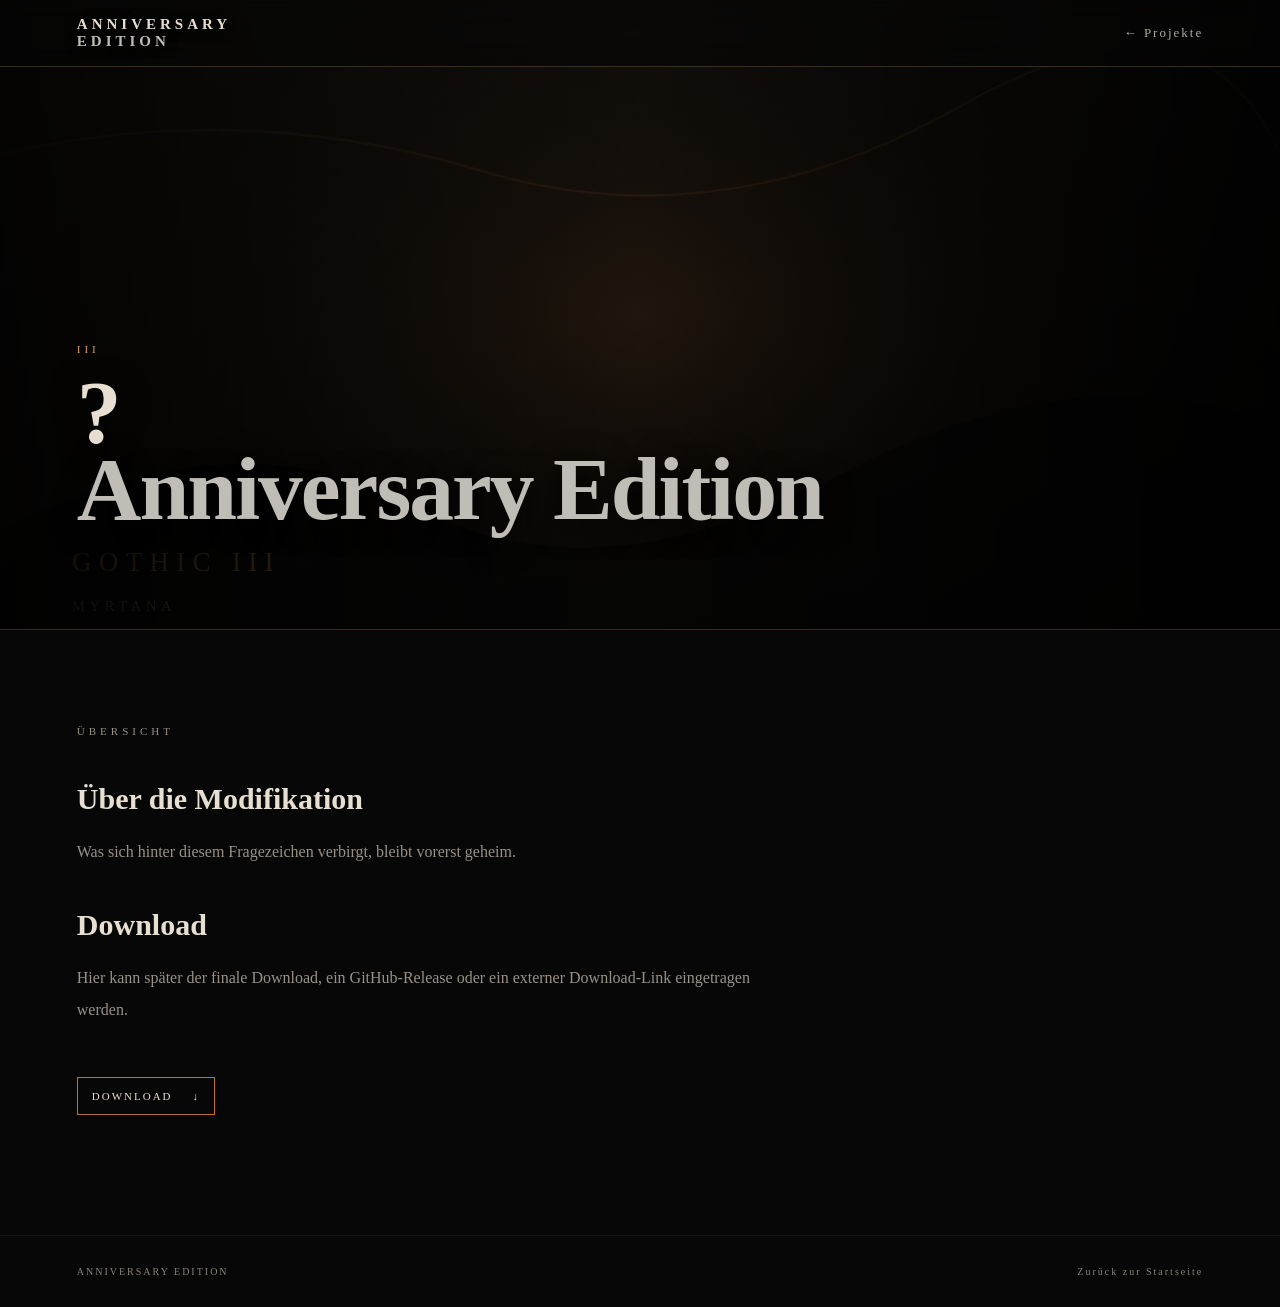
<file: gothic3.html>
<!DOCTYPE html>
<html lang="de">
<head>
<meta charset="UTF-8">
<meta name="viewport" content="width=device-width, initial-scale=1.0">
<title>?</title>
<link rel="stylesheet" href="style.css">
<style>
.detail-hero {
  min-height: 70vh;
  background: linear-gradient(90deg, rgba(0,0,0,.88), rgba(0,0,0,.45), rgba(0,0,0,.88)),
              url('images/gothic3-wallpaper.svg') center/cover no-repeat;
  display:flex; align-items:flex-end; padding: 8vw 6vw;
  border-bottom:1px solid var(--line);
}
.detail-content { max-width:850px; }
.detail-content h1 { font-size:clamp(48px,7vw,95px); }
.detail-body { max-width:850px; padding:90px 6vw 120px; }
.detail-body h2 { font-size:30px; }
.detail-body p { color:var(--muted); line-height:2; }
.download { margin-top:35px; }
</style>
</head>
<body>
<header class="nav">
<a class="brand" href="index.html">ANNIVERSARY<br><span>EDITION</span></a>
<div class="nav-links"><a href="index.html#projects">← Projekte</a></div>
</header>
<section class="detail-hero">
<div class="detail-content">
<p class="eyebrow">III</p>
<h1>?<br><span>Anniversary Edition</span></h1>
</div>
</section>
<main class="detail-body">
<p class="eyebrow">ÜBERSICHT</p>
<h2>Über die Modifikation</h2>
<p>Was sich hinter diesem Fragezeichen verbirgt, bleibt vorerst geheim.</p>
<h2>Download</h2>
<p>Hier kann später der finale Download, ein GitHub-Release oder ein externer Download-Link eingetragen werden.</p>
<a class="button download" href="#" onclick="alert('Download-Link noch nicht hinterlegt.'); return false;">DOWNLOAD <span>↓</span></a>
</main>
<footer><div>ANNIVERSARY EDITION</div><div><a href="index.html">Zurück zur Startseite</a></div></footer>
</body>
</html>
</file>
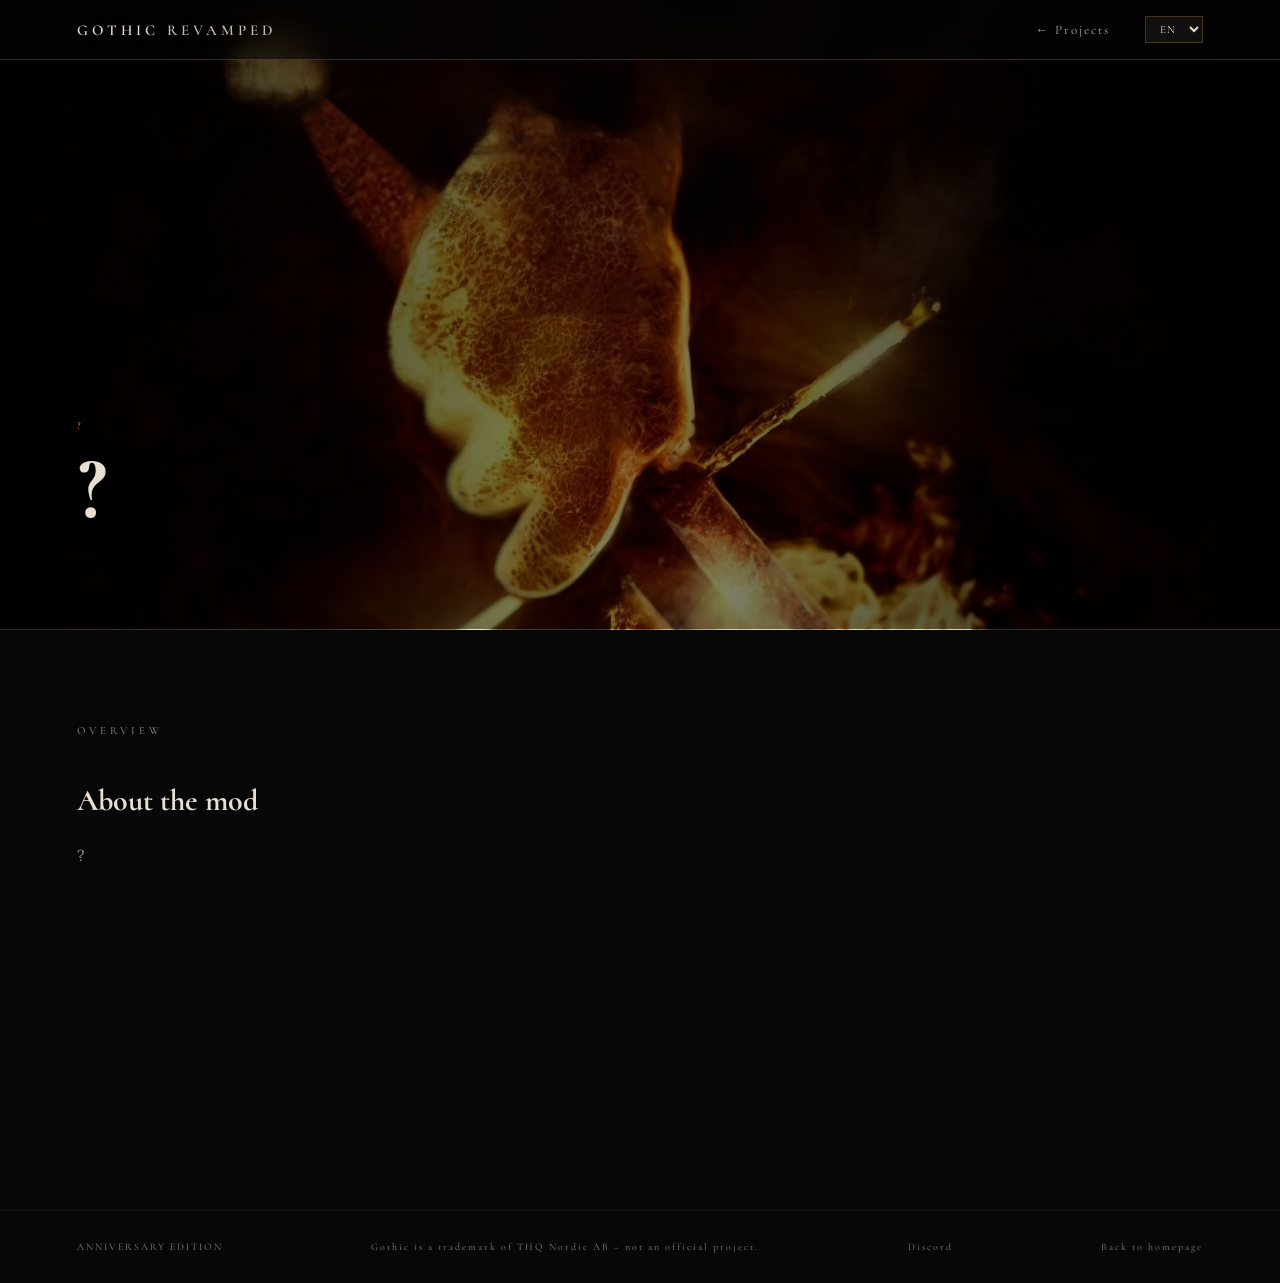
<file: secret.html>
<!DOCTYPE html>
<html lang="de">
<head>
  <meta charset="UTF-8">
  <meta name="viewport" content="width=device-width, initial-scale=1.0, viewport-fit=cover">

  <title>?</title>

  <meta name="description" content="Ein geheimes Projekt ist in Arbeit.">
  <meta name="theme-color" content="#070707">

  <meta property="og:title" content="? – Anniversary Edition">
  <meta property="og:description" content="Ein geheimes Projekt ist in Arbeit.">
  <meta property="og:type" content="website">
  <meta property="og:url" content="https://crygreg.github.io/secret.html">
  <meta property="og:image" content="https://crygreg.github.io/images/secret-wallpaper.jpg">
  <meta property="og:image:width" content="1368">
  <meta property="og:image:height" content="768">
  <meta property="og:locale" content="de_DE">
  <meta property="og:locale:alternate" content="en_US">
  <meta property="og:locale:alternate" content="pl_PL">
  <meta property="og:locale:alternate" content="ru_RU">
  <meta name="twitter:card" content="summary_large_image">

  <script type="application/ld+json">
  {
    "@context": "https://schema.org",
    "@type": "WebPage",
    "name": "? – Anniversary Edition",
    "url": "https://crygreg.github.io/secret.html",
    "isPartOf": { "@type": "WebSite", "url": "https://crygreg.github.io/" },
    "inLanguage": ["de", "en", "pl", "ru"]
  }
  </script>

  <link rel="canonical" href="https://crygreg.github.io/secret.html">
  <link rel="icon" type="image/png" href="images/favicon.png">
  <link rel="apple-touch-icon" href="images/apple-touch-icon.png">
  <link rel="preload" href="fonts/cormorant-latin.woff2" as="font" type="font/woff2" crossorigin>
  <link rel="preload" href="fonts/lora-latin.woff2" as="font" type="font/woff2" crossorigin>
  <link rel="stylesheet" href="fonts.css">
  <link rel="stylesheet" href="style.css">
  <script>document.documentElement.classList.add('js');</script>
  <script src="site.js" defer></script>
</head>

<body>

  <a class="skip-link" href="#main" data-i18n="skip">Zum Inhalt springen</a>

  <nav class="nav" data-i18n-aria="aria_nav" aria-label="Hauptnavigation">

    <a class="brand" href="index.html" data-i18n-aria="aria_home" aria-label="Zur Startseite">GOTHIC <span>REVAMPED</span></a>

    <button class="nav-toggle" type="button" aria-expanded="false" aria-controls="nav-links" data-i18n-aria="aria_menu" aria-label="Menü">
      <span></span>
      <span></span>
      <span></span>
    </button>

    <div class="nav-links" id="nav-links">
      <a href="index.html#projects" data-i18n="nav_back">← Projekte</a>
      <div class="lang-selector">
        <select id="lang-select" data-i18n-aria="aria_lang" aria-label="Sprache wählen">
          <option value="de">DE</option>
          <option value="en">EN</option>
          <option value="pl">PL</option>
          <option value="ru">RU</option>
        </select>
      </div>
    </div>

  </nav>

  <section class="detail-hero detail-secret">
    <div class="detail-content">
      <p class="eyebrow" aria-hidden="true">?</p>
      <h1>?</h1>
    </div>
  </section>

  <main class="detail-body" id="main">

    <p class="eyebrow" data-i18n="overview">ÜBERSICHT</p>
    <h2 data-i18n="about_mod">Über die Modifikation</h2>
    <p>?</p>

    <h2 data-i18n="download_h">Download</h2>
    <p data-i18n="secret_download_note">Dieses Projekt befindet sich noch in der Planungsphase – die Entwicklung beginnt nach Gothic I AE.</p>
    <a class="button download" href="#" aria-disabled="true" aria-describedby="dl-msg">
      <span data-i18n="download_btn">DOWNLOAD</span>
      <span class="arrow" aria-hidden="true">↓</span>
    </a>
    <p class="download-msg" id="dl-msg" role="status" data-i18n="secret_download_soon" hidden>Der Download ist noch nicht verfügbar.</p>

  </main>

  <footer>
    <div data-i18n="footer1">ANNIVERSARY EDITION</div>
    <div data-i18n="footer_legal">Gothic ist eine Marke von THQ Nordic AB – kein offizielles Projekt.</div>
    <div><a href="https://discord.gg/P5TWh8krmc" target="_blank" rel="noopener noreferrer">Discord</a></div>
    <div><a href="index.html" data-i18n="footer_back">Zurück zur Startseite</a></div>
  </footer>

  <noscript>
    <p class="noscript-note">Ohne JavaScript ist nur die deutsche Version verfuegbar.</p>
  </noscript>
</body>
</html>
</file>
<file: fonts.css>
/* Cormorant cyrillic-ext */
@font-face {
  font-family: 'Cormorant';
  font-style: normal;
  font-weight: 400 700;
  font-display: swap;
  src: url("fonts/cormorant-cyrillic-ext.woff2") format("woff2");
  unicode-range: U+0460-052F, U+1C80-1C8A, U+20B4, U+2DE0-2DFF, U+A640-A69F, U+FE2E-FE2F;
}

/* Cormorant cyrillic */
@font-face {
  font-family: 'Cormorant';
  font-style: normal;
  font-weight: 400 700;
  font-display: swap;
  src: url("fonts/cormorant-cyrillic.woff2") format("woff2");
  unicode-range: U+0301, U+0400-045F, U+0490-0491, U+04B0-04B1, U+2116;
}

/* Cormorant latin-ext */
@font-face {
  font-family: 'Cormorant';
  font-style: normal;
  font-weight: 400 700;
  font-display: swap;
  src: url("fonts/cormorant-latin-ext.woff2") format("woff2");
  unicode-range: U+0100-02BA, U+02BD-02C5, U+02C7-02CC, U+02CE-02D7, U+02DD-02FF, U+0304, U+0308, U+0329, U+1D00-1DBF, U+1E00-1E9F, U+1EF2-1EFF, U+2020, U+20A0-20AB, U+20AD-20C0, U+2113, U+2C60-2C7F, U+A720-A7FF;
}

/* Cormorant latin */
@font-face {
  font-family: 'Cormorant';
  font-style: normal;
  font-weight: 400 700;
  font-display: swap;
  src: url("fonts/cormorant-latin.woff2") format("woff2");
  unicode-range: U+0000-00FF, U+0131, U+0152-0153, U+02BB-02BC, U+02C6, U+02DA, U+02DC, U+0304, U+0308, U+0329, U+2000-206F, U+20AC, U+2122, U+2191, U+2193, U+2212, U+2215, U+FEFF, U+FFFD;
}

/* Lora cyrillic-ext italic */
@font-face {
  font-family: 'Lora';
  font-style: italic;
  font-weight: 400 600;
  font-display: swap;
  src: url("fonts/lora-cyrillic-ext-italic.woff2") format("woff2");
  unicode-range: U+0460-052F, U+1C80-1C8A, U+20B4, U+2DE0-2DFF, U+A640-A69F, U+FE2E-FE2F;
}

/* Lora cyrillic italic */
@font-face {
  font-family: 'Lora';
  font-style: italic;
  font-weight: 400 600;
  font-display: swap;
  src: url("fonts/lora-cyrillic-italic.woff2") format("woff2");
  unicode-range: U+0301, U+0400-045F, U+0490-0491, U+04B0-04B1, U+2116;
}

/* Lora latin-ext italic */
@font-face {
  font-family: 'Lora';
  font-style: italic;
  font-weight: 400 600;
  font-display: swap;
  src: url("fonts/lora-latin-ext-italic.woff2") format("woff2");
  unicode-range: U+0100-02BA, U+02BD-02C5, U+02C7-02CC, U+02CE-02D7, U+02DD-02FF, U+0304, U+0308, U+0329, U+1D00-1DBF, U+1E00-1E9F, U+1EF2-1EFF, U+2020, U+20A0-20AB, U+20AD-20C0, U+2113, U+2C60-2C7F, U+A720-A7FF;
}

/* Lora latin italic */
@font-face {
  font-family: 'Lora';
  font-style: italic;
  font-weight: 400 600;
  font-display: swap;
  src: url("fonts/lora-latin-italic.woff2") format("woff2");
  unicode-range: U+0000-00FF, U+0131, U+0152-0153, U+02BB-02BC, U+02C6, U+02DA, U+02DC, U+0304, U+0308, U+0329, U+2000-206F, U+20AC, U+2122, U+2191, U+2193, U+2212, U+2215, U+FEFF, U+FFFD;
}

/* Lora cyrillic-ext */
@font-face {
  font-family: 'Lora';
  font-style: normal;
  font-weight: 400 600;
  font-display: swap;
  src: url("fonts/lora-cyrillic-ext.woff2") format("woff2");
  unicode-range: U+0460-052F, U+1C80-1C8A, U+20B4, U+2DE0-2DFF, U+A640-A69F, U+FE2E-FE2F;
}

/* Lora cyrillic */
@font-face {
  font-family: 'Lora';
  font-style: normal;
  font-weight: 400 600;
  font-display: swap;
  src: url("fonts/lora-cyrillic.woff2") format("woff2");
  unicode-range: U+0301, U+0400-045F, U+0490-0491, U+04B0-04B1, U+2116;
}

/* Lora latin-ext */
@font-face {
  font-family: 'Lora';
  font-style: normal;
  font-weight: 400 600;
  font-display: swap;
  src: url("fonts/lora-latin-ext.woff2") format("woff2");
  unicode-range: U+0100-02BA, U+02BD-02C5, U+02C7-02CC, U+02CE-02D7, U+02DD-02FF, U+0304, U+0308, U+0329, U+1D00-1DBF, U+1E00-1E9F, U+1EF2-1EFF, U+2020, U+20A0-20AB, U+20AD-20C0, U+2113, U+2C60-2C7F, U+A720-A7FF;
}

/* Lora latin */
@font-face {
  font-family: 'Lora';
  font-style: normal;
  font-weight: 400 600;
  font-display: swap;
  src: url("fonts/lora-latin.woff2") format("woff2");
  unicode-range: U+0000-00FF, U+0131, U+0152-0153, U+02BB-02BC, U+02C6, U+02DA, U+02DC, U+0304, U+0308, U+0329, U+2000-206F, U+20AC, U+2122, U+2191, U+2193, U+2212, U+2215, U+FEFF, U+FFFD;
}

/* Cinzel latin (nur fuer die REVAMPED-Wortmarke – SIL OFL) */
@font-face {
  font-family: 'Cinzel';
  font-style: normal;
  font-weight: 400 900;
  font-display: swap;
  src: url("fonts/cinzel-latin.woff2") format("woff2");
  unicode-range: U+0000-00FF, U+0131, U+0152-0153, U+02BB-02BC, U+02C6, U+02DA, U+02DC, U+0304, U+0308, U+0329, U+2000-206F, U+20AC, U+2122, U+2191, U+2193, U+2212, U+2215, U+FEFF, U+FFFD;
}
</file>
<file: style.css>
/* =========================================================
   FONTS
   Schriften werden in fonts.css eingebunden (self-hosted,
   Latin + Latin-Ext + Cyrillic fuer DE/EN/PL/RU).
   ========================================================= */


/* =========================================================
   GRUNDEINSTELLUNGEN
   ========================================================= */

:root {
  --bg: #070707;
  --panel: #101010;
  --panel2: #151515;

  --text: #e7e0d2;
  --muted: #999187;

  --accent: #b87532;
  --accent-light: #d99a55;
  /* Gediegenes Silber fuer das REVAMPED-Schriftzeichen –
     neutraler als Amber, passt zum Metall-Look des Logos. */
  --wordmark: #c0bdb6;

  --line: rgba(205, 160, 102, .25);
}

* {
  box-sizing: border-box;
}

html {
  scroll-behavior: smooth;
}

body {
  margin: 0;
  background: var(--bg);
  color: var(--text);

  font-family: "Lora", Georgia, "Times New Roman", serif;
}

a {
  color: inherit;
  text-decoration: none;
}

/* Alt-Text bleibt fuer Screenreader, blitzt aber beim Laden
   nicht sichtbar auf. */
img {
  color: transparent;
}


/* =========================================================
   ZUGÄNGLICHKEIT
   ========================================================= */

.skip-link {
  position: absolute;
  left: -9999px;
  top: 0;
  z-index: 100;

  padding: 10px 16px;

  background: var(--accent);
  color: #090705;
}

.skip-link:focus-visible {
  left: 0;
}

a:focus-visible,
button:focus-visible,
select:focus-visible {
  outline: 2px solid var(--accent-light);
  outline-offset: 2px;
}

@media (prefers-reduced-motion: reduce) {

  html {
    scroll-behavior: auto;
  }

  *,
  *::before,
  *::after {
    transition-duration: .01ms !important;
  }

}


.noscript-note {
  position: fixed;
  left: 0;
  right: 0;
  bottom: 0;
  z-index: 60;

  margin: 0;
  padding: 10px 6vw;

  font-size: 12px;
  letter-spacing: 1px;
  text-align: center;

  color: var(--muted);
  background: var(--panel);
  border-top: 1px solid var(--line);
}


/* =========================================================
   HERO / STARTSEITE
   ========================================================= */

.hero {
  position: relative;
  min-height: 100vh;
  min-height: 100svh;

  display: flex;
  flex-direction: column;

  background:
    linear-gradient(
      90deg,
      rgba(0, 0, 0, .88) 0%,
      rgba(0, 0, 0, .52) 50%,
      rgba(0, 0, 0, .84) 100%
    ),
    url("images/g1-wallpaper.webp")
    center / cover no-repeat;
}

.hero::after {
  content: "";

  position: absolute;
  left: 0;
  right: 0;
  bottom: 0;
  height: 28%;

  background: linear-gradient(180deg, transparent, var(--bg));

  pointer-events: none;
}

.hero-overlay {
  position: absolute;
  inset: 0;

  background:
    radial-gradient(
      circle at 65% 45%,
      transparent 0 15%,
      rgba(0, 0, 0, .35) 65%,
      rgba(0, 0, 0, .75)
    );

  pointer-events: none;
}


/* =========================================================
   NAVIGATION
   ========================================================= */

.nav {
  position: fixed;
  top: 0;
  left: 0;
  right: 0;
  z-index: 50;

  display: flex;
  justify-content: space-between;
  align-items: center;

  padding: 16px 6vw;
  padding-top: max(16px, env(safe-area-inset-top, 0px));

  background: rgba(7, 7, 7, .55);

  backdrop-filter: blur(14px);
  -webkit-backdrop-filter: blur(14px);

  border-bottom: 1px solid var(--line);
}

.brand {
  font-size: 15px;
  font-weight: 600;

  letter-spacing: 4px;

  text-shadow: 0 2px 12px #000;
}

.brand span {
  color: var(--wordmark);
}

.nav-links {
  display: flex;
  gap: 35px;

  font-size: 13px;
  letter-spacing: 2px;
  align-items: center;
}

.lang-selector select {
  background: var(--panel);
  color: var(--text);
  border: 1px solid var(--line);
  padding: 5px 10px;
  font-size: 11px;
  letter-spacing: 1px;
  cursor: pointer;
}

.lang-selector select:hover {
  border-color: var(--accent);
}

.nav-links a {
  opacity: .75;
  transition: .25s;
}

.nav-links a:hover {
  opacity: 1;
  color: var(--accent-light);
}

.nav-toggle {
  display: none;

  flex-direction: column;
  gap: 5px;

  padding: 10px;

  background: none;
  border: 1px solid var(--line);

  cursor: pointer;
}

.nav-toggle span {
  display: block;

  width: 18px;
  height: 2px;

  background: var(--text);
}


/* =========================================================
   HERO CONTENT
   ========================================================= */

.hero-content {
  position: relative;
  z-index: 2;

  max-width: 760px;

  margin-top: auto;

  padding: 14vh 6vw 14vh;
}

@keyframes rise {
  from {
    opacity: 0;
    transform: translateY(26px);
  }
  to {
    opacity: 1;
    transform: none;
  }
}

@media (prefers-reduced-motion: no-preference) {

  .hero-content > * {
    opacity: 0;
    animation: rise .8s ease both;
  }

  .hero-content > *:nth-child(1) { animation-delay: .1s; }
  .hero-content > *:nth-child(2) { animation-delay: .25s; }
  .hero-content > *:nth-child(3) { animation-delay: .4s; }
  .hero-content > *:nth-child(4) { animation-delay: .55s; }

}

.hero-logo {
  margin-bottom: 6px;
  display: inline-block;
}

.hero-logo img {
  max-width: 400px;
  height: auto;

  filter: drop-shadow(0 4px 18px rgba(0, 0, 0, .65));
}

.hero-logo:hover img {
  opacity: 0.8;
  transition: opacity 0.25s;
}

.eyebrow {
  color: var(--accent-light);

  font-size: 11px;
  letter-spacing: 4px;

  margin: 0 0 18px;
}

h1,
h2,
h3,
h4,
.nav,
.eyebrow,
.scroll-button,
.button,
.card-description,
.mystery-title,
.question,
.lang-selector select,
.team-member p,
.download-msg,
footer {
  font-family: "Cormorant", Georgia, serif;
}

h1 {
  font-size: clamp(58px, 9vw, 130px);

  line-height: .86;

  margin: 0;

  letter-spacing: -2px;

  text-shadow: 0 5px 30px #000;
}

h1 span {
  color: var(--wordmark);
}

/* REVAMPED-Wortmarke unter dem Logo: auf die Logo-Breite
   zentriert, Metallverlauf + verwitterte Kanten wie das
   GOTHIC-Logo selbst. */
.hero-mark {
  display: inline-block;
  text-align: center;
}

.hero-content h1 {
  font-family: "Cinzel", "Cormorant", Georgia, serif;
  font-size: clamp(30px, 4.5vw, 54px);
  font-weight: 700;
  letter-spacing: 2px;
  /* Die Logo-Grafik hat unten transparenten Rand – das
     Schriftzeichen optisch daran heranziehen. */
  margin-top: -18px;
}

@supports ((-webkit-background-clip: text) or (background-clip: text)) {
  .hero-content h1 span {
    /* vertikaler Metallverlauf: helle Oberkante, dunkle
       gruen-schwarze Vertiefung, heller Grat unten –
       angelehnt an das GOTHIC-Logo */
    background: linear-gradient(180deg,
      #eef1f2 0%, #d2d6d4 9%, #8b8e87 22%,
      #2a3027 36%, #080a07 50%, #141712 60%,
      #585d54 74%, #989b90 88%, #e5e6d9 100%);
    -webkit-background-clip: text;
    background-clip: text;
    -webkit-text-fill-color: transparent;
    color: transparent;
    /* hauchduenne Kontur fuer Schaerfe – das Logo hat keinen
       gleichmaessigen Umriss, also nur minimal ansetzen */
    -webkit-text-stroke: .4px rgba(240, 244, 242, .28);
    text-shadow: none;
    filter: url(#gothic-metal) drop-shadow(0 5px 12px rgba(0, 0, 0, .85));
  }
}

.intro {
  max-width: 500px;

  color: #c0b8aa;

  font-size: 17px;
  line-height: 1.8;

  margin: 35px 0;
}


.hero-cta {
  display: flex;
  flex-wrap: wrap;

  gap: 15px;
}

/* =========================================================
   BUTTONS
   ========================================================= */

.scroll-button,
.button {
  display: inline-flex;
  align-items: center;

  gap: 20px;

  border: 1px solid var(--accent);

  padding: 15px 20px;

  font-size: 11px;
  letter-spacing: 2px;

  transition: .25s;
}

.scroll-button:hover,
.button:hover {
  background: var(--accent);
  color: #090705;
}

.button {
  margin-top: 8px;
  padding: 12px 14px;
}

.scroll-button .arrow,
.button .arrow {
  color: var(--accent-light);

  transition: transform .25s;
}

.scroll-button:hover .arrow {
  transform: translateY(3px);
}

.button:hover .arrow {
  transform: translateX(4px);
}

.button[aria-disabled="true"] {
  opacity: .55;
  cursor: not-allowed;
}

.button[aria-disabled="true"]:hover {
  background: transparent;
  color: inherit;
}


/* =========================================================
   PROJEKTE
   ========================================================= */

.projects-section {
  padding: 110px 6vw 130px;
}

.section-heading {
  max-width: 680px;
  margin-bottom: 55px;
}

.section-heading h2,
.about-inner h2 {
  font-size: clamp(34px, 5vw, 58px);

  margin: 0 0 20px;
}

.section-heading h2::after,
.about-inner h2::after {
  content: "";

  display: block;

  width: 64px;
  height: 2px;

  margin-top: 20px;

  background: var(--accent);

  opacity: .8;
}

.section-heading p:last-child,
.about-inner p:last-child {
  color: var(--muted);

  line-height: 1.9;
}


/* =========================================================
   PROJEKT-KARTEN
   ========================================================= */

.project-grid {
  display: grid;

  grid-template-columns: repeat(3, 1fr);

  gap: 22px;
}

.project-card {
  min-height: 590px;

  position: relative;

  overflow: hidden;

  background: var(--panel);

  border: 1px solid rgba(255, 255, 255, .08);

  transition:
    transform .35s,
    border-color .35s,
    box-shadow .35s;
}

.project-card::before {
  content: "";

  position: absolute;
  top: 0;
  left: 0;
  right: 0;
  z-index: 2;

  height: 2px;

  background: var(--accent);

  transform: scaleX(0);
  transform-origin: left;

  transition: transform .4s;
}

.project-card:hover {
  transform: translateY(-8px);

  border-color: var(--accent);

  box-shadow: 0 24px 60px rgba(0, 0, 0, .55);
}

.project-card:hover::before {
  transform: scaleX(1);
}


/* =========================================================
   KARTEN-BILDER
   ========================================================= */

.card-image {
  position: relative;

  height: 300px;

  background-position: center;
  background-size: cover;

  filter: saturate(.75);

  transition:
    transform .5s,
    filter .5s;
}

.card-image::after {
  content: "";

  position: absolute;
  inset: 0;

  background: linear-gradient(180deg, transparent 55%, rgba(7, 7, 7, .6));
}

.project-card:hover .card-image {
  transform: scale(1.04);

  filter: saturate(1);
}

.card-content .button::after {
  content: "";

  position: absolute;
  inset: 0;
}


/* Gothic I */
.gothic1 .card-image {
  background-image: url("images/g1-wallpaper.webp");
}


/* Gothic II */
.gothic2 .card-image {
  background-image: url("images/g2-wallpaper.webp");
}


/* Geheimprojekt */
.secret .card-image {
  background-image: url("images/secret-wallpaper.webp");
  filter: blur(8px) saturate(.75);
}


/* =========================================================
   KARTEN-INHALT
   ========================================================= */

.card-content {
  padding: 28px 30px 32px;
  display: flex;
  flex-direction: column;
  justify-content: space-between;
  align-items: center;
  min-height: 290px;
}

.card-logo img {
  height: 210px;
  width: auto;
  max-width: 100%;

  filter: drop-shadow(0 2px 10px rgba(0, 0, 0, .7));
}

.card-description {
  color: var(--muted);
  font-size: 13px;
  line-height: 1.8;
  text-align: center;
  margin: 15px 0;
}

.game-number {
  color: var(--accent-light);

  margin: 0 0 7px;

  font-size: 12px;
  letter-spacing: 3px;
}

.card-content h3 {
  font-size: 28px;

  margin: 0;
}

.card-content h4 {
  color: var(--accent-light);

  font-size: 14px;

  margin: 5px 0 18px;

  letter-spacing: 1px;
}



/* =========================================================
   GEHEIMPROJEKT
   ========================================================= */

.card-content .mystery-title {
  font-size: 130px;

  line-height: .8;

  margin: 12px 0 14px;

  color: var(--accent-light);

  text-shadow: 0 4px 25px #000;
}

.question {
  font-size: 24px;

  margin-left: 5px;
}


/* =========================================================
   ÜBER DAS PROJEKT
   ========================================================= */

.about-section {
  background: #0c0c0c;

  border-top: 1px solid rgba(255, 255, 255, .05);
  border-bottom: 1px solid rgba(255, 255, 255, .05);

  padding: 100px 6vw;
}


/* =========================================================
   TEAM
   ========================================================= */

.team-section {
  padding: 100px 6vw;
}

.team-grid {
  display: grid;

  grid-template-columns: repeat(4, 1fr);

  gap: 30px;
}

.team-member {
  background: var(--panel);

  border: 1px solid rgba(255, 255, 255, .08);

  padding: 30px;

  text-align: center;

  transition:
    transform .3s,
    border-color .3s;
}

.team-member:hover {
  transform: translateY(-4px);

  border-color: var(--accent);
}

.member-avatar {
  width: 120px;
  height: 120px;

  display: flex;
  align-items: center;
  justify-content: center;

  margin: 0 auto 20px;

  border-radius: 50%;

  background: var(--panel2);

  border: 2px solid var(--line);

  position: relative;

  overflow: hidden;
}

.member-avatar img {
  position: absolute;
  inset: 0;

  width: 100%;
  height: 100%;

  border-radius: 50%;

  object-fit: cover;
}

.member-avatar::before {
  content: attr(data-initials);

  color: var(--accent-light);

  font-size: 30px;
  letter-spacing: 3px;

  opacity: .8;
}

.team-member h3 {
  font-size: 18px;

  margin: 0 0 10px;

  color: var(--text);
}

.team-member p {
  color: var(--muted);

  font-size: 14px;

  margin: 0;
}

.about-inner {
  max-width: 780px;
}

.about-inner h2 {
  margin-top: 0;
}


.join-note {
  max-width: 880px;

  margin: 55px auto 0;
  padding: 30px 34px;

  background: var(--panel);
  border: 1px solid var(--line);
  border-left: 3px solid var(--accent);
}

.join-note .eyebrow {
  margin: 0 0 10px;
}

.join-note h3 {
  margin: 0 0 12px;

  font-size: 24px;
}

.join-note p:last-child {
  margin: 0;

  color: var(--muted);

  line-height: 1.9;
}

.join-note a {
  color: var(--accent-light);
}


/* =========================================================
   FOOTER
   ========================================================= */

footer {
  display: flex;

  justify-content: space-between;

  padding: 30px 6vw;

  border-top: 1px solid rgba(255, 255, 255, .05);

  color: #8a8478;

  font-size: 10px;

  letter-spacing: 2px;
}


/* =========================================================
   TABLET
   ========================================================= */

@media (max-width: 900px) {

  .project-grid {
    grid-template-columns: 1fr;
  }

  .project-card {
    min-height: auto;
  }

  .card-content p:not(.game-number) {
    min-height: 0;
  }

  .team-grid {
    grid-template-columns: repeat(2, 1fr);
  }

}


/* =========================================================
   MOBILE
   ========================================================= */

@media (max-width: 600px) {

  .nav {
    padding: 20px 5vw;
  }

  .nav-toggle {
    display: inline-flex;
  }

  .nav-links {
    display: none;

    position: absolute;
    top: 100%;
    left: 5vw;
    right: 5vw;

    flex-direction: column;
    align-items: flex-start;
    gap: 18px;

    padding: 20px;

    background: var(--panel);
    border: 1px solid var(--line);
  }

  .nav-links.open {
    display: flex;
  }

  .hero-content {
    padding-top: 18vh;
  }

  .projects-section,
  .about-section {
    padding-left: 5vw;
    padding-right: 5vw;
  }

  .team-grid {
    grid-template-columns: 1fr;
  }

  .media-gallery,
  .media-videolist {
    grid-template-columns: 1fr;
  }

  footer {
    flex-direction: column;

    gap: 12px;
  }

}


/* =========================================================
   DETAILSEITEN
   ========================================================= */

.detail-hero {
  min-height: 70vh;

  display: flex;
  align-items: flex-end;

  padding: 8vw 6vw;

  border-bottom: 1px solid var(--line);

  background-position: center;
  background-size: cover;
  background-repeat: no-repeat;
}

.detail-g1 {
  background-image:
    linear-gradient(90deg, rgba(0, 0, 0, .88), rgba(0, 0, 0, .45), rgba(0, 0, 0, .88)),
    url("images/g1-wallpaper.webp");
}

.detail-g2 {
  background-image:
    linear-gradient(90deg, rgba(0, 0, 0, .88), rgba(0, 0, 0, .45), rgba(0, 0, 0, .88)),
    url("images/g2-wallpaper.webp");
}

.detail-secret {
  background-image:
    linear-gradient(90deg, rgba(0, 0, 0, .88), rgba(0, 0, 0, .45), rgba(0, 0, 0, .88)),
    url("images/secret-wallpaper.webp");
}

.detail-content {
  max-width: 850px;
}

.detail-content h1 {
  font-size: clamp(48px, 7vw, 95px);
}

.detail-logo img {
  max-width: 400px;
  height: auto;

  filter: drop-shadow(0 4px 18px rgba(0, 0, 0, .65));
}

.detail-body {
  max-width: 850px;

  padding: 90px 6vw 120px;
}

.detail-body.wide {
  max-width: 1400px;
  padding-left: 4vw;
  padding-right: 4vw;
}

.detail-body.wide > p,
.detail-body.wide > .feature-list {
  max-width: 880px;
}

.detail-body h2 {
  font-size: 30px;

  margin: 40px 0 20px;
}

.detail-body h3 {
  margin: 34px 0 12px;

  color: var(--accent-light);
  font-size: 15px;
  letter-spacing: 2px;
  text-transform: uppercase;
}

.detail-body p {
  color: var(--muted);

  line-height: 2;
}

.feature-list {
  color: var(--muted);

  line-height: 1.8;

  padding-left: 20px;
}

.feature-list li {
  margin-bottom: 10px;
}

.media-gallery {
  display: grid;

  grid-template-columns: repeat(3, 1fr);

  gap: 15px;

  margin: 30px 0;
}

.media-placeholder {
  height: 200px;

  display: flex;
  align-items: center;
  justify-content: center;

  background: var(--panel);
  border: 1px solid var(--line);

  color: var(--muted);

  font-size: 14px;
}

.media-list {
  display: flex;
  flex-direction: column;

  gap: 12px;

  margin: 30px 0;
}

.media-entry {
  display: flex;
  align-items: center;
  gap: 20px;

  padding: 16px 20px;

  background: var(--panel);
  border: 1px solid var(--line);

  color: var(--text);
  text-decoration: none;

  transition: .25s;
}

.media-entry:hover {
  border-color: var(--accent);
  transform: translateX(4px);
}

.media-entry .arrow {
  margin-left: auto;

  color: var(--accent-light);
}

.media-date {
  color: var(--accent-light);

  font-size: 12px;
  letter-spacing: 1px;

  white-space: nowrap;

  min-width: 95px;
}

.media-type {
  display: block;

  color: var(--accent-light);

  font-size: 10px;
  letter-spacing: 2px;
  text-transform: uppercase;

  margin-bottom: 4px;
}

.media-title {
  font-size: 14px;
  line-height: 1.5;
}

.media-gallery a {
  display: block;

  overflow: hidden;

  cursor: zoom-in;

  border: 1px solid var(--line);
}

.media-gallery img {
  display: block;

  width: 100%;
  height: auto;

  transition: .4s;
}

.media-gallery a:hover img {
  transform: scale(1.03);
}

details.media-entry {
  display: block;

  padding: 0;
}

.media-post summary {
  display: flex;
  align-items: center;
  gap: 20px;

  padding: 16px 20px;

  cursor: pointer;
  list-style: none;
}

.media-post summary::-webkit-details-marker {
  display: none;
}

.media-post[open] .arrow {
  transform: rotate(180deg);
}

.media-post-body {
  padding: 6px 26px 24px;

  color: var(--muted);

  font-size: 15px;
  line-height: 1.85;
}

.media-post-body p {
  margin: 0 0 12px;
}

.media-post-body a {
  color: var(--accent-light);
}

.media-post-image {
  display: block;

  margin-top: 18px;

  overflow: hidden;

  cursor: zoom-in;

  border: 1px solid var(--line);
}

.media-post-image img {
  display: block;

  width: 100%;
  height: auto;

  transition: .4s;
}

.media-post-image:hover img {
  transform: scale(1.03);
}

.support-links {
  display: flex;

  margin-top: 25px;
  gap: 15px;
  flex-wrap: wrap;
}

/* Video-Karten: YouTube-Thumbnail + Play-Overlay. Klick oeffnet die
   Lightbox (JS) bzw. YouTube direkt (ohne JS). */
.media-video {
  position: relative;

  display: block;

  margin-top: 18px;
  overflow: hidden;

  border: 1px solid var(--line);
}

.media-video img {
  display: block;

  width: 100%;
  height: auto;

  aspect-ratio: 16/9;
  object-fit: cover;

  transition: .4s;
}

.media-video:hover img {
  transform: scale(1.03);
}

.media-video-play {
  position: absolute;
  top: 50%;
  left: 50%;

  width: 64px;
  height: 64px;

  transform: translate(-50%, -50%);

  background: rgba(0, 0, 0, .65);
  border: 1px solid rgba(201, 162, 75, .5);
  border-radius: 50%;

  transition: .3s;
}

.media-video-play::after {
  content: '';

  position: absolute;
  top: 50%;
  left: 54%;

  transform: translate(-50%, -50%);

  border-top: 11px solid transparent;
  border-bottom: 11px solid transparent;
  border-left: 18px solid var(--accent-light);
}

.media-video:hover .media-video-play {
  background: rgba(201, 162, 75, .25);
  border-color: var(--accent-light);
}

/* Mehrere Videos nebeneinander wie die Screenshot-Galerie. */
.media-videolist {
  display: grid;

  grid-template-columns: repeat(3, 1fr);

  gap: 15px;

  margin-top: 18px;
}

.media-videolist .media-video {
  margin-top: 0;
}

/* Kein brauchbares YT-Thumbnail: dunkle Karte + Play-Button statt
   YouTube-Platzhalter oder Broken-Image-Icon. */
.media-video.no-thumb img {
  visibility: hidden;
}

/* Shorts sind hochkant - schmales Hochformat statt Breitbild. */
.media-video-short {
  max-width: 400px;

  margin-right: auto;
  margin-left: auto;
}

.media-video-short img {
  aspect-ratio: 4/5;
}

.media-video-title {
  position: absolute;
  right: 0;
  bottom: 0;
  left: 0;

  padding: 10px 14px;

  background: linear-gradient(transparent, rgba(0, 0, 0, .85));

  color: #eee;
  font-size: 13px;
}

.media-outlink {
  margin: 0;

  font-size: 12px;
  letter-spacing: 1px;
}

.media-gallery-caption {
  margin: 22px 0 14px;

  color: var(--accent-light);
  font-size: 12px;
  letter-spacing: 2px;
  text-transform: uppercase;
}

/* Credits-Block: eigener aufklappbarer Abschnitt mit den
   MDB-Asset-Listen. */
.credits {
  margin-top: 30px;
}

.credits .credits-body {
  padding: 20px 24px 26px;

  border-top: 1px solid var(--line);
}

.credits-title {
  font-size: 20px;
}

.credits h3 {
  margin: 22px 0 10px;

  color: var(--accent-light);
  font-size: 15px;
  letter-spacing: 2px;
  text-transform: uppercase;
}

.credits h4 {
  margin: 16px 0 8px;

  color: #c9c2b4;
  font-size: 13px;
  letter-spacing: 1px;
}

.credits-list {
  margin: 0;
  padding: 0;

  list-style: none;

  columns: 2;
  column-gap: 34px;

  font-size: 13px;
  line-height: 1.7;
}

.credits-list li {
  margin-bottom: 4px;

  break-inside: avoid;
}

.credits-name {
  color: var(--text);
}

.credits-list li > span:not(.credits-name),
.credits-list li {
  color: var(--muted);
}

.credits-thanks {
  columns: 1;
}

.credits-thanks li {
  margin-bottom: 10px;

  color: var(--muted);
  line-height: 1.7;
}

.credits a {
  color: var(--accent-light);
  border-bottom: 1px solid var(--line);
}

@media (max-width: 700px) {

  .credits-list {
    columns: 1;
  }

}

.lightbox {
  position: fixed;
  inset: 0;
  z-index: 200;

  display: flex;
  align-items: center;
  justify-content: center;

  padding: 4vmin;

  background: rgba(0, 0, 0, .92);

  opacity: 0;
  pointer-events: none;

  transition: opacity .3s;
}

.lightbox.open {
  opacity: 1;
  pointer-events: auto;
}

.lightbox .lb-stage {
  display: flex;
  align-items: center;
  flex-direction: column;

  max-width: 96vw;
}

.lightbox img {
  max-width: 100%;
  max-height: 78vh;

  cursor: zoom-in;

  border: 1px solid rgba(201, 162, 75, .3);
  box-shadow: 0 10px 70px rgba(0, 0, 0, .8);

  touch-action: none;
  user-select: none;
}

.lightbox img:not(.dragging) {
  transition: transform .12s ease-out;
}

.lightbox img.zoomed {
  cursor: grab;
}

.lightbox img.zoomed.dragging {
  cursor: grabbing;
}

.lightbox .lb-caption {
  max-width: 840px;
  max-height: 14vh;

  margin-top: 12px;
  overflow: auto;

  color: #ddd;
  font-size: 15px;
  line-height: 1.6;
  text-align: center;
}

.lightbox .lb-caption p {
  margin: 0 0 6px;
}

.lightbox.single .lb-prev,
.lightbox.single .lb-next {
  display: none;
}

.lightbox .lb-count {
  position: absolute;
  bottom: 14px;
  left: 16px;
  z-index: 1;

  color: #999;
  font-size: 12px;
  letter-spacing: 1px;
}

.lightbox button {
  position: absolute;
  z-index: 1;

  padding: 10px 14px;

  cursor: pointer;

  background: none;
  border: none;

  color: var(--accent-light);
  font-size: 40px;
  line-height: 1;

  transition: color .2s;
}

.lightbox button:hover {
  color: #fff;
}

.lightbox .lb-close { top: 12px; right: 18px; }

.lightbox .lb-prev,
.lightbox .lb-next {
  top: 50%;
  transform: translateY(-50%);
}

.lightbox .lb-prev { left: 10px; }
.lightbox .lb-next { right: 10px; }

.lightbox .lb-video {
  display: none;

  width: min(92vw, calc(78vh * 16 / 9));

  aspect-ratio: 16/9;
}

.lightbox .lb-video iframe {
  display: block;

  width: 100%;
  height: 100%;

  background: #000;
  border: 1px solid rgba(201, 162, 75, .3);
  box-shadow: 0 10px 70px rgba(0, 0, 0, .8);
}

.lightbox.video .lb-video {
  display: block;
}

/* Shorts hochkant statt letterboxed. */
.lightbox .lb-video.portrait {
  width: auto;
  height: 78vh;

  aspect-ratio: 9/16;
}

.lightbox.video img {
  display: none;
}

@media (max-width: 700px) {
  .lightbox .lb-prev { left: 0; }
  .lightbox .lb-next { right: 0; }
}

.download {
  margin-top: 35px;
}

.download-msg {
  color: var(--accent-light);

  font-size: 12px;
  letter-spacing: 1px;

  margin-top: 15px;
}


/* =========================================================
   404
   ========================================================= */

.notfound h1 {
  font-size: clamp(48px, 7vw, 95px);

  margin: 0 0 20px;
}


/* =========================================================
   SCROLL-REVEAL
   Elemente sind nur versteckt, wenn JS aktiv ist (.js).
   ========================================================= */

.js [data-reveal],
.js .detail-content,
.js .detail-body > * {
  opacity: 0;
}

.js [data-reveal].in,
.js .detail-content.in,
.js .detail-body > .in {
  animation: rise .7s ease both;
}

.js [data-reveal].out,
.js .detail-content.out,
.js .detail-body > .out {
  animation: sink .8s ease both;
}

.project-grid [data-reveal]:nth-child(2).in,
.team-grid [data-reveal]:nth-child(2).in {
  animation-delay: .12s;
}

.project-grid [data-reveal]:nth-child(3).in,
.team-grid [data-reveal]:nth-child(3).in {
  animation-delay: .24s;
}

.team-grid [data-reveal]:nth-child(4).in {
  animation-delay: .36s;
}

@media (prefers-reduced-motion: reduce) {

  .js [data-reveal],
  .js .detail-content,
  .js .detail-body > * {
    opacity: 1;
  }

  .js [data-reveal].in,
  .js .detail-content.in,
  .js .detail-body > .in,
  .js [data-reveal].out,
  .js .detail-content.out,
  .js .detail-body > .out {
    animation: none;
  }

}


/* =========================================================
   DETAILS
   ========================================================= */

[id] {
  scroll-margin-top: 90px;
}

::selection {
  background: var(--accent);
  color: #090705;
}

::-webkit-scrollbar {
  width: 10px;
}

::-webkit-scrollbar-track {
  background: var(--bg);
}

::-webkit-scrollbar-thumb {
  background: #2a241d;
  border: 2px solid var(--bg);
  border-radius: 5px;
}

::-webkit-scrollbar-thumb:hover {
  background: var(--accent);
}

@keyframes sink {
  from {
    opacity: 1;
    transform: none;
  }
  to {
    opacity: 0;
    transform: translateY(18px);
  }
}


@media (max-width: 600px) {
  .media-entry {
    flex-wrap: wrap;
    gap: 10px;
  }

  .media-date {
    min-width: 0;
  }

  .media-post summary {
    flex-wrap: wrap;
    gap: 10px;
  }
}
</file>
